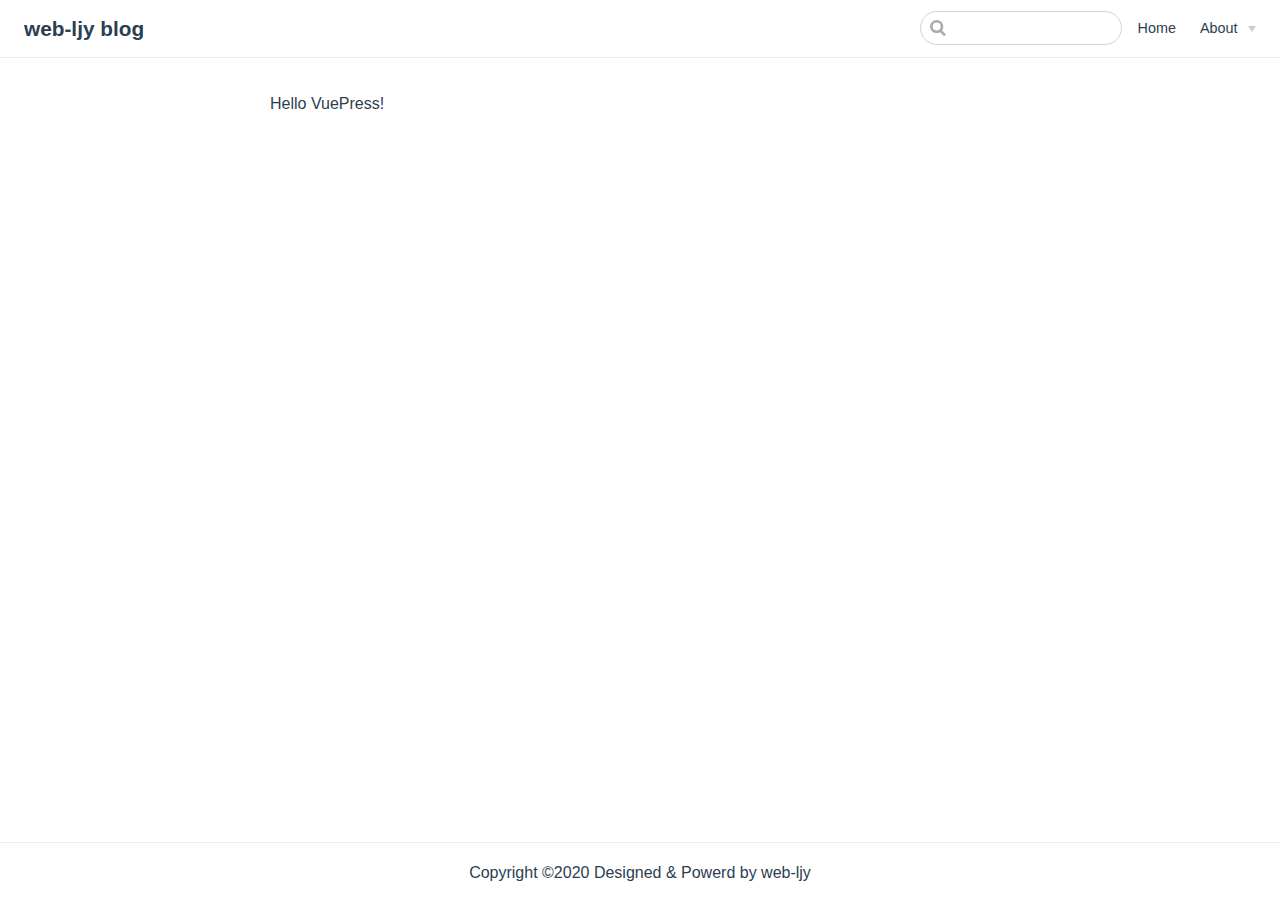
<file: index.html>
<!DOCTYPE html>
<html lang="en-US">
  <head>
    <meta charset="utf-8">
    <meta name="viewport" content="width=device-width,initial-scale=1">
    <title>web-ljy blog</title>
    <meta name="generator" content="VuePress 1.5.2">
    <link rel="icon" href="/images/logo.jpg">
    <meta name="description" content="个人博客">
    <link rel="preload" href="/assets/css/0.styles.8bd14b49.css" as="style"><link rel="preload" href="/assets/js/app.d3f8ee18.js" as="script"><link rel="preload" href="/assets/js/2.068d4ec0.js" as="script"><link rel="preload" href="/assets/js/6.e6a28e7c.js" as="script"><link rel="preload" href="/assets/js/3.ba9f57a5.js" as="script"><link rel="prefetch" href="/assets/js/10.44c229ab.js"><link rel="prefetch" href="/assets/js/11.3815af06.js"><link rel="prefetch" href="/assets/js/12.e73e7eb2.js"><link rel="prefetch" href="/assets/js/13.37e88ace.js"><link rel="prefetch" href="/assets/js/4.72f198c1.js"><link rel="prefetch" href="/assets/js/5.90d1d811.js"><link rel="prefetch" href="/assets/js/7.63dba850.js"><link rel="prefetch" href="/assets/js/8.dac05939.js"><link rel="prefetch" href="/assets/js/9.c3ac205e.js">
    <link rel="stylesheet" href="/assets/css/0.styles.8bd14b49.css">
  </head>
  <body>
    <div id="app" data-server-rendered="true"><div class="theme-container no-sidebar"><header class="navbar"><div class="sidebar-button"><svg xmlns="http://www.w3.org/2000/svg" aria-hidden="true" role="img" viewBox="0 0 448 512" class="icon"><path fill="currentColor" d="M436 124H12c-6.627 0-12-5.373-12-12V80c0-6.627 5.373-12 12-12h424c6.627 0 12 5.373 12 12v32c0 6.627-5.373 12-12 12zm0 160H12c-6.627 0-12-5.373-12-12v-32c0-6.627 5.373-12 12-12h424c6.627 0 12 5.373 12 12v32c0 6.627-5.373 12-12 12zm0 160H12c-6.627 0-12-5.373-12-12v-32c0-6.627 5.373-12 12-12h424c6.627 0 12 5.373 12 12v32c0 6.627-5.373 12-12 12z"></path></svg></div> <a href="/" aria-current="page" class="home-link router-link-exact-active router-link-active"><!----> <span class="site-name">web-ljy blog</span></a> <div class="links"><div class="search-box"><input aria-label="Search" autocomplete="off" spellcheck="false" value=""> <!----></div> <nav class="nav-links can-hide"><div class="nav-item"><a href="/guide/JavaScript/" class="nav-link">
  Home
</a></div><div class="nav-item"><div class="dropdown-wrapper"><button type="button" aria-label="About" class="dropdown-title"><span class="title">About</span> <span class="arrow right"></span></button> <ul class="nav-dropdown" style="display:none;"><li class="dropdown-item"><!----> <a href="/guide/VUE/postC-1/" class="nav-link">
  Chinese
</a></li><li class="dropdown-item"><!----> <a href="/guide/VUE/postC-2/" class="nav-link">
  Japanese
</a></li></ul></div></div> <!----></nav></div></header> <div class="sidebar-mask"></div> <aside class="sidebar"><nav class="nav-links"><div class="nav-item"><a href="/guide/JavaScript/" class="nav-link">
  Home
</a></div><div class="nav-item"><div class="dropdown-wrapper"><button type="button" aria-label="About" class="dropdown-title"><span class="title">About</span> <span class="arrow right"></span></button> <ul class="nav-dropdown" style="display:none;"><li class="dropdown-item"><!----> <a href="/guide/VUE/postC-1/" class="nav-link">
  Chinese
</a></li><li class="dropdown-item"><!----> <a href="/guide/VUE/postC-2/" class="nav-link">
  Japanese
</a></li></ul></div></div> <!----></nav>  <!----> </aside> <main class="page"> <div class="theme-default-content content__default"><p>Hello VuePress!</p> <div class="footer"><p>Copyright ©2020 Designed &amp; Powerd by web-ljy</p></div></div> <footer class="page-edit"><!----> <!----></footer> <!----> </main></div><div class="global-ui"><!----></div></div>
    <script src="/assets/js/app.d3f8ee18.js" defer></script><script src="/assets/js/2.068d4ec0.js" defer></script><script src="/assets/js/6.e6a28e7c.js" defer></script><script src="/assets/js/3.ba9f57a5.js" defer></script>
  </body>
</html>
</file>
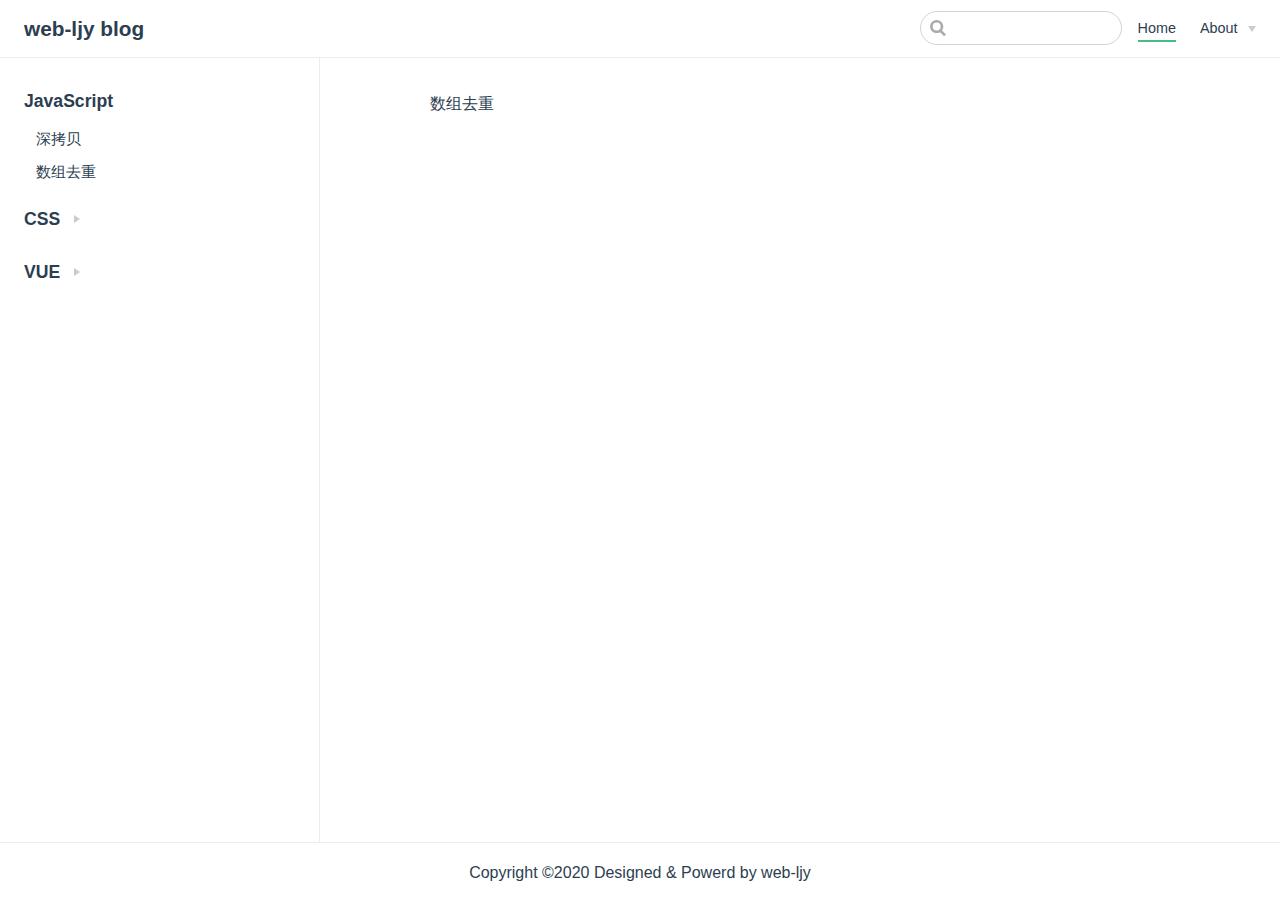
<file: guide/JavaScript/index.html>
<!DOCTYPE html>
<html lang="en-US">
  <head>
    <meta charset="utf-8">
    <meta name="viewport" content="width=device-width,initial-scale=1">
    <title>web-ljy blog</title>
    <meta name="generator" content="VuePress 1.5.2">
    <link rel="icon" href="/images/logo.jpg">
    <meta name="description" content="个人博客">
    <link rel="preload" href="/assets/css/0.styles.8bd14b49.css" as="style"><link rel="preload" href="/assets/js/app.d3f8ee18.js" as="script"><link rel="preload" href="/assets/js/2.068d4ec0.js" as="script"><link rel="preload" href="/assets/js/9.c3ac205e.js" as="script"><link rel="preload" href="/assets/js/3.ba9f57a5.js" as="script"><link rel="prefetch" href="/assets/js/10.44c229ab.js"><link rel="prefetch" href="/assets/js/11.3815af06.js"><link rel="prefetch" href="/assets/js/12.e73e7eb2.js"><link rel="prefetch" href="/assets/js/13.37e88ace.js"><link rel="prefetch" href="/assets/js/4.72f198c1.js"><link rel="prefetch" href="/assets/js/5.90d1d811.js"><link rel="prefetch" href="/assets/js/6.e6a28e7c.js"><link rel="prefetch" href="/assets/js/7.63dba850.js"><link rel="prefetch" href="/assets/js/8.dac05939.js">
    <link rel="stylesheet" href="/assets/css/0.styles.8bd14b49.css">
  </head>
  <body>
    <div id="app" data-server-rendered="true"><div class="theme-container"><header class="navbar"><div class="sidebar-button"><svg xmlns="http://www.w3.org/2000/svg" aria-hidden="true" role="img" viewBox="0 0 448 512" class="icon"><path fill="currentColor" d="M436 124H12c-6.627 0-12-5.373-12-12V80c0-6.627 5.373-12 12-12h424c6.627 0 12 5.373 12 12v32c0 6.627-5.373 12-12 12zm0 160H12c-6.627 0-12-5.373-12-12v-32c0-6.627 5.373-12 12-12h424c6.627 0 12 5.373 12 12v32c0 6.627-5.373 12-12 12zm0 160H12c-6.627 0-12-5.373-12-12v-32c0-6.627 5.373-12 12-12h424c6.627 0 12 5.373 12 12v32c0 6.627-5.373 12-12 12z"></path></svg></div> <a href="/" class="home-link router-link-active"><!----> <span class="site-name">web-ljy blog</span></a> <div class="links"><div class="search-box"><input aria-label="Search" autocomplete="off" spellcheck="false" value=""> <!----></div> <nav class="nav-links can-hide"><div class="nav-item"><a href="/guide/JavaScript/" aria-current="page" class="nav-link router-link-exact-active router-link-active">
  Home
</a></div><div class="nav-item"><div class="dropdown-wrapper"><button type="button" aria-label="About" class="dropdown-title"><span class="title">About</span> <span class="arrow right"></span></button> <ul class="nav-dropdown" style="display:none;"><li class="dropdown-item"><!----> <a href="/guide/VUE/postC-1/" class="nav-link">
  Chinese
</a></li><li class="dropdown-item"><!----> <a href="/guide/VUE/postC-2/" class="nav-link">
  Japanese
</a></li></ul></div></div> <!----></nav></div></header> <div class="sidebar-mask"></div> <aside class="sidebar"><nav class="nav-links"><div class="nav-item"><a href="/guide/JavaScript/" aria-current="page" class="nav-link router-link-exact-active router-link-active">
  Home
</a></div><div class="nav-item"><div class="dropdown-wrapper"><button type="button" aria-label="About" class="dropdown-title"><span class="title">About</span> <span class="arrow right"></span></button> <ul class="nav-dropdown" style="display:none;"><li class="dropdown-item"><!----> <a href="/guide/VUE/postC-1/" class="nav-link">
  Chinese
</a></li><li class="dropdown-item"><!----> <a href="/guide/VUE/postC-2/" class="nav-link">
  Japanese
</a></li></ul></div></div> <!----></nav>  <ul class="sidebar-links"><li><section class="sidebar-group depth-0"><p class="sidebar-heading open"><span>JavaScript</span> <!----></p> <ul class="sidebar-links sidebar-group-items"><li><a href="/guide/JavaScript/postA-1/" class="sidebar-link">深拷贝</a></li><li><a href="/guide/JavaScript/postA-2/" class="sidebar-link">数组去重</a></li></ul></section></li><li><section class="sidebar-group collapsable depth-0"><p class="sidebar-heading"><span>CSS</span> <span class="arrow right"></span></p> <!----></section></li><li><section class="sidebar-group collapsable depth-0"><p class="sidebar-heading"><span>VUE</span> <span class="arrow right"></span></p> <!----></section></li></ul> </aside> <main class="page"> <div class="theme-default-content content__default"><p>数组去重
<div class="footer"><p>Copyright ©2020 Designed &amp; Powerd by web-ljy</p></div></p></div> <footer class="page-edit"><!----> <!----></footer> <!----> </main></div><div class="global-ui"><!----></div></div>
    <script src="/assets/js/app.d3f8ee18.js" defer></script><script src="/assets/js/2.068d4ec0.js" defer></script><script src="/assets/js/9.c3ac205e.js" defer></script><script src="/assets/js/3.ba9f57a5.js" defer></script>
  </body>
</html>
</file>
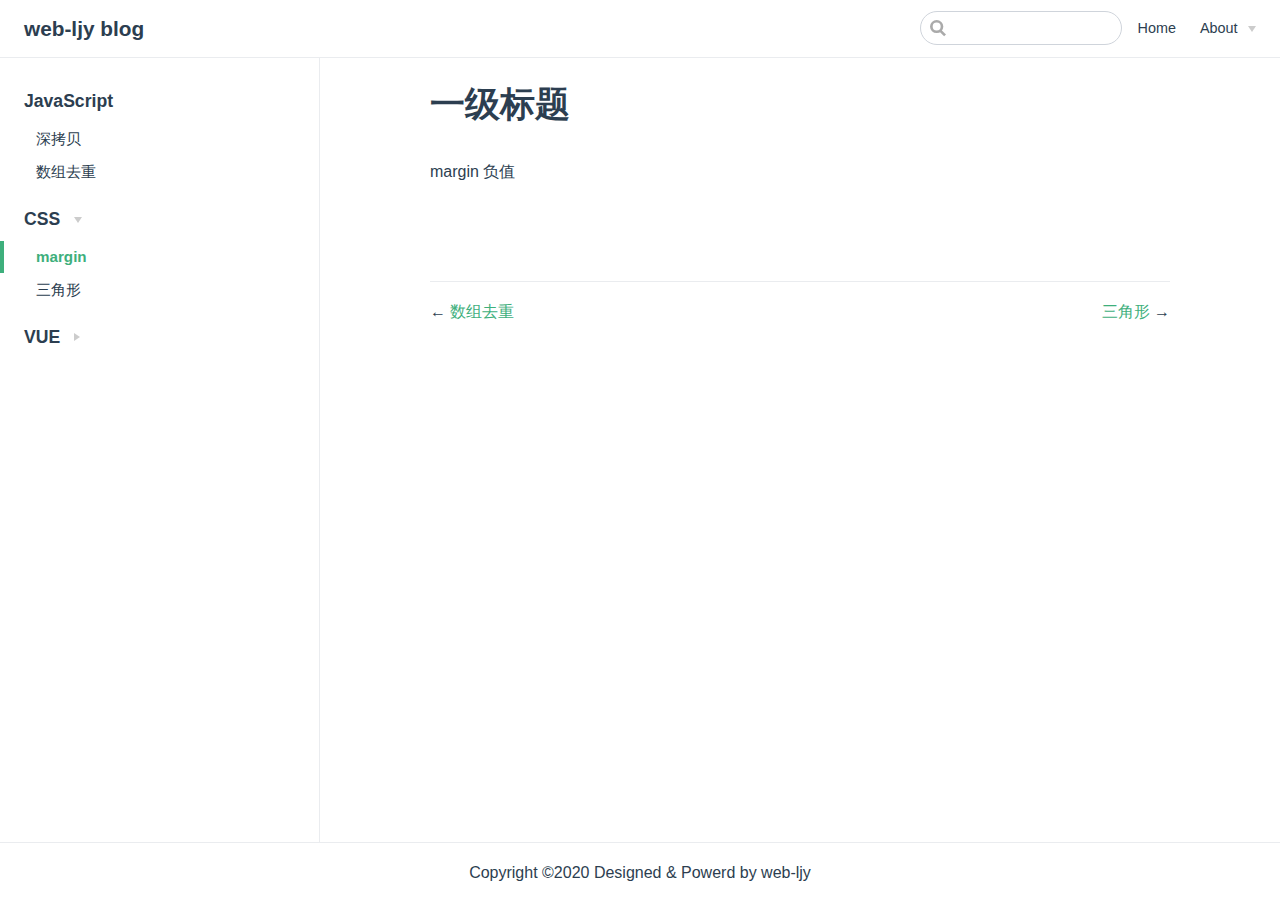
<file: guide/CSS/postB-1/index.html>
<!DOCTYPE html>
<html lang="en-US">
  <head>
    <meta charset="utf-8">
    <meta name="viewport" content="width=device-width,initial-scale=1">
    <title>一级标题 | web-ljy blog</title>
    <meta name="generator" content="VuePress 1.5.2">
    <link rel="icon" href="/images/logo.jpg">
    <meta name="description" content="个人博客">
    <link rel="preload" href="/assets/css/0.styles.8bd14b49.css" as="style"><link rel="preload" href="/assets/js/app.d3f8ee18.js" as="script"><link rel="preload" href="/assets/js/2.068d4ec0.js" as="script"><link rel="preload" href="/assets/js/7.63dba850.js" as="script"><link rel="preload" href="/assets/js/3.ba9f57a5.js" as="script"><link rel="prefetch" href="/assets/js/10.44c229ab.js"><link rel="prefetch" href="/assets/js/11.3815af06.js"><link rel="prefetch" href="/assets/js/12.e73e7eb2.js"><link rel="prefetch" href="/assets/js/13.37e88ace.js"><link rel="prefetch" href="/assets/js/4.72f198c1.js"><link rel="prefetch" href="/assets/js/5.90d1d811.js"><link rel="prefetch" href="/assets/js/6.e6a28e7c.js"><link rel="prefetch" href="/assets/js/8.dac05939.js"><link rel="prefetch" href="/assets/js/9.c3ac205e.js">
    <link rel="stylesheet" href="/assets/css/0.styles.8bd14b49.css">
  </head>
  <body>
    <div id="app" data-server-rendered="true"><div class="theme-container"><header class="navbar"><div class="sidebar-button"><svg xmlns="http://www.w3.org/2000/svg" aria-hidden="true" role="img" viewBox="0 0 448 512" class="icon"><path fill="currentColor" d="M436 124H12c-6.627 0-12-5.373-12-12V80c0-6.627 5.373-12 12-12h424c6.627 0 12 5.373 12 12v32c0 6.627-5.373 12-12 12zm0 160H12c-6.627 0-12-5.373-12-12v-32c0-6.627 5.373-12 12-12h424c6.627 0 12 5.373 12 12v32c0 6.627-5.373 12-12 12zm0 160H12c-6.627 0-12-5.373-12-12v-32c0-6.627 5.373-12 12-12h424c6.627 0 12 5.373 12 12v32c0 6.627-5.373 12-12 12z"></path></svg></div> <a href="/" class="home-link router-link-active"><!----> <span class="site-name">web-ljy blog</span></a> <div class="links"><div class="search-box"><input aria-label="Search" autocomplete="off" spellcheck="false" value=""> <!----></div> <nav class="nav-links can-hide"><div class="nav-item"><a href="/guide/JavaScript/" class="nav-link">
  Home
</a></div><div class="nav-item"><div class="dropdown-wrapper"><button type="button" aria-label="About" class="dropdown-title"><span class="title">About</span> <span class="arrow right"></span></button> <ul class="nav-dropdown" style="display:none;"><li class="dropdown-item"><!----> <a href="/guide/VUE/postC-1/" class="nav-link">
  Chinese
</a></li><li class="dropdown-item"><!----> <a href="/guide/VUE/postC-2/" class="nav-link">
  Japanese
</a></li></ul></div></div> <!----></nav></div></header> <div class="sidebar-mask"></div> <aside class="sidebar"><nav class="nav-links"><div class="nav-item"><a href="/guide/JavaScript/" class="nav-link">
  Home
</a></div><div class="nav-item"><div class="dropdown-wrapper"><button type="button" aria-label="About" class="dropdown-title"><span class="title">About</span> <span class="arrow right"></span></button> <ul class="nav-dropdown" style="display:none;"><li class="dropdown-item"><!----> <a href="/guide/VUE/postC-1/" class="nav-link">
  Chinese
</a></li><li class="dropdown-item"><!----> <a href="/guide/VUE/postC-2/" class="nav-link">
  Japanese
</a></li></ul></div></div> <!----></nav>  <ul class="sidebar-links"><li><section class="sidebar-group depth-0"><p class="sidebar-heading"><span>JavaScript</span> <!----></p> <ul class="sidebar-links sidebar-group-items"><li><a href="/guide/JavaScript/postA-1/" class="sidebar-link">深拷贝</a></li><li><a href="/guide/JavaScript/postA-2/" class="sidebar-link">数组去重</a></li></ul></section></li><li><section class="sidebar-group collapsable depth-0"><p class="sidebar-heading open"><span>CSS</span> <span class="arrow down"></span></p> <ul class="sidebar-links sidebar-group-items"><li><a href="/guide/CSS/postB-1/" aria-current="page" class="active sidebar-link">margin</a></li><li><a href="/guide/CSS/postB-2/" class="sidebar-link">三角形</a></li></ul></section></li><li><section class="sidebar-group collapsable depth-0"><p class="sidebar-heading"><span>VUE</span> <span class="arrow right"></span></p> <!----></section></li></ul> </aside> <main class="page"> <div class="theme-default-content content__default"><h1 id="一级标题"><a href="#一级标题" class="header-anchor">#</a> 一级标题</h1> <p>margin 负值
<div class="footer"><p>Copyright ©2020 Designed &amp; Powerd by web-ljy</p></div></p></div> <footer class="page-edit"><!----> <!----></footer> <div class="page-nav"><p class="inner"><span class="prev">
      ←
      <a href="/guide/JavaScript/postA-2/" class="prev">
        数组去重
      </a></span> <span class="next"><a href="/guide/CSS/postB-2/">
        三角形
      </a>
      →
    </span></p></div> </main></div><div class="global-ui"><!----></div></div>
    <script src="/assets/js/app.d3f8ee18.js" defer></script><script src="/assets/js/2.068d4ec0.js" defer></script><script src="/assets/js/7.63dba850.js" defer></script><script src="/assets/js/3.ba9f57a5.js" defer></script>
  </body>
</html>
</file>
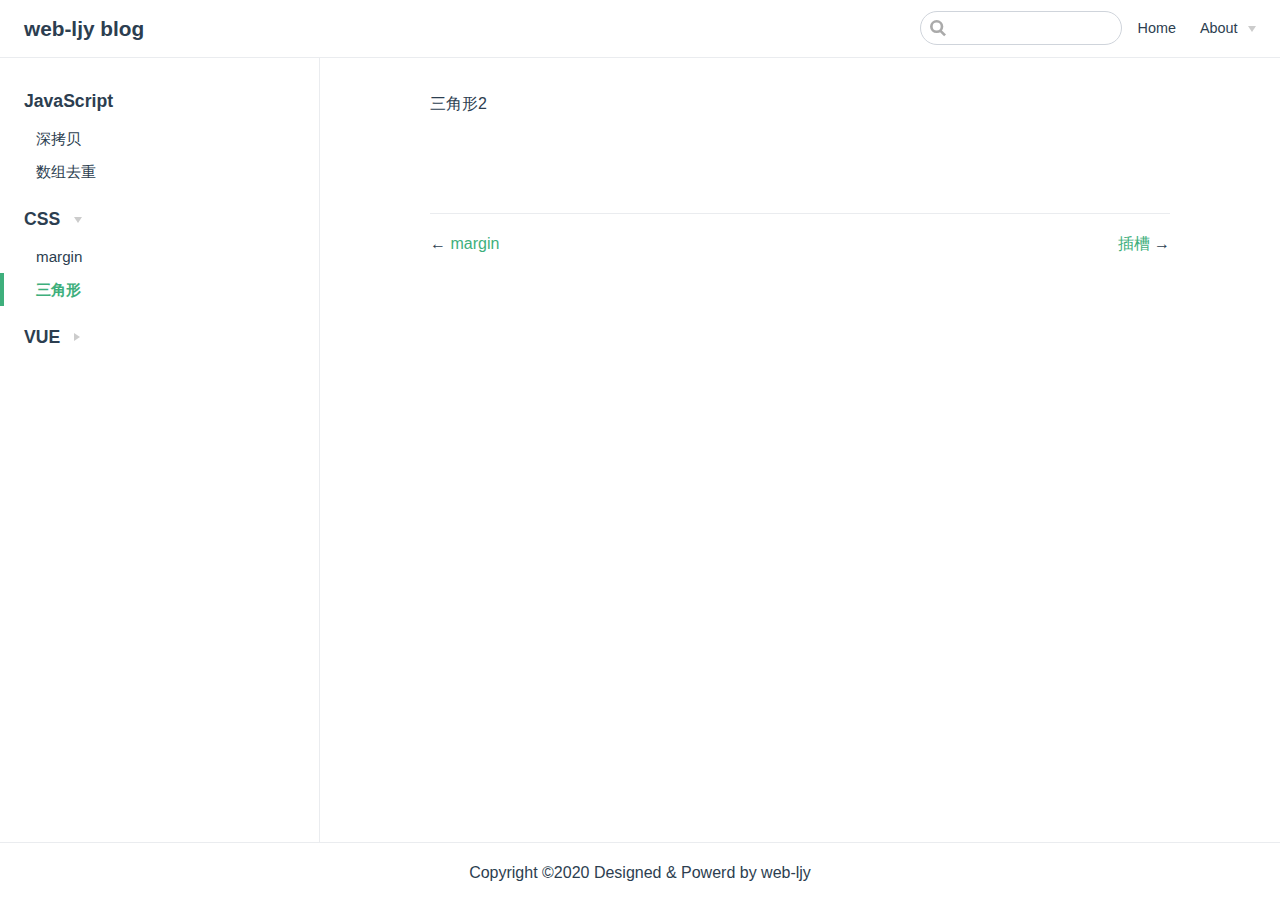
<file: guide/CSS/postB-2/index.html>
<!DOCTYPE html>
<html lang="en-US">
  <head>
    <meta charset="utf-8">
    <meta name="viewport" content="width=device-width,initial-scale=1">
    <title>web-ljy blog</title>
    <meta name="generator" content="VuePress 1.5.2">
    <link rel="icon" href="/images/logo.jpg">
    <meta name="description" content="个人博客">
    <link rel="preload" href="/assets/css/0.styles.8bd14b49.css" as="style"><link rel="preload" href="/assets/js/app.d3f8ee18.js" as="script"><link rel="preload" href="/assets/js/2.068d4ec0.js" as="script"><link rel="preload" href="/assets/js/8.dac05939.js" as="script"><link rel="preload" href="/assets/js/3.ba9f57a5.js" as="script"><link rel="prefetch" href="/assets/js/10.44c229ab.js"><link rel="prefetch" href="/assets/js/11.3815af06.js"><link rel="prefetch" href="/assets/js/12.e73e7eb2.js"><link rel="prefetch" href="/assets/js/13.37e88ace.js"><link rel="prefetch" href="/assets/js/4.72f198c1.js"><link rel="prefetch" href="/assets/js/5.90d1d811.js"><link rel="prefetch" href="/assets/js/6.e6a28e7c.js"><link rel="prefetch" href="/assets/js/7.63dba850.js"><link rel="prefetch" href="/assets/js/9.c3ac205e.js">
    <link rel="stylesheet" href="/assets/css/0.styles.8bd14b49.css">
  </head>
  <body>
    <div id="app" data-server-rendered="true"><div class="theme-container"><header class="navbar"><div class="sidebar-button"><svg xmlns="http://www.w3.org/2000/svg" aria-hidden="true" role="img" viewBox="0 0 448 512" class="icon"><path fill="currentColor" d="M436 124H12c-6.627 0-12-5.373-12-12V80c0-6.627 5.373-12 12-12h424c6.627 0 12 5.373 12 12v32c0 6.627-5.373 12-12 12zm0 160H12c-6.627 0-12-5.373-12-12v-32c0-6.627 5.373-12 12-12h424c6.627 0 12 5.373 12 12v32c0 6.627-5.373 12-12 12zm0 160H12c-6.627 0-12-5.373-12-12v-32c0-6.627 5.373-12 12-12h424c6.627 0 12 5.373 12 12v32c0 6.627-5.373 12-12 12z"></path></svg></div> <a href="/" class="home-link router-link-active"><!----> <span class="site-name">web-ljy blog</span></a> <div class="links"><div class="search-box"><input aria-label="Search" autocomplete="off" spellcheck="false" value=""> <!----></div> <nav class="nav-links can-hide"><div class="nav-item"><a href="/guide/JavaScript/" class="nav-link">
  Home
</a></div><div class="nav-item"><div class="dropdown-wrapper"><button type="button" aria-label="About" class="dropdown-title"><span class="title">About</span> <span class="arrow right"></span></button> <ul class="nav-dropdown" style="display:none;"><li class="dropdown-item"><!----> <a href="/guide/VUE/postC-1/" class="nav-link">
  Chinese
</a></li><li class="dropdown-item"><!----> <a href="/guide/VUE/postC-2/" class="nav-link">
  Japanese
</a></li></ul></div></div> <!----></nav></div></header> <div class="sidebar-mask"></div> <aside class="sidebar"><nav class="nav-links"><div class="nav-item"><a href="/guide/JavaScript/" class="nav-link">
  Home
</a></div><div class="nav-item"><div class="dropdown-wrapper"><button type="button" aria-label="About" class="dropdown-title"><span class="title">About</span> <span class="arrow right"></span></button> <ul class="nav-dropdown" style="display:none;"><li class="dropdown-item"><!----> <a href="/guide/VUE/postC-1/" class="nav-link">
  Chinese
</a></li><li class="dropdown-item"><!----> <a href="/guide/VUE/postC-2/" class="nav-link">
  Japanese
</a></li></ul></div></div> <!----></nav>  <ul class="sidebar-links"><li><section class="sidebar-group depth-0"><p class="sidebar-heading"><span>JavaScript</span> <!----></p> <ul class="sidebar-links sidebar-group-items"><li><a href="/guide/JavaScript/postA-1/" class="sidebar-link">深拷贝</a></li><li><a href="/guide/JavaScript/postA-2/" class="sidebar-link">数组去重</a></li></ul></section></li><li><section class="sidebar-group collapsable depth-0"><p class="sidebar-heading open"><span>CSS</span> <span class="arrow down"></span></p> <ul class="sidebar-links sidebar-group-items"><li><a href="/guide/CSS/postB-1/" class="sidebar-link">margin</a></li><li><a href="/guide/CSS/postB-2/" aria-current="page" class="active sidebar-link">三角形</a></li></ul></section></li><li><section class="sidebar-group collapsable depth-0"><p class="sidebar-heading"><span>VUE</span> <span class="arrow right"></span></p> <!----></section></li></ul> </aside> <main class="page"> <div class="theme-default-content content__default"><p>三角形2
<div class="footer"><p>Copyright ©2020 Designed &amp; Powerd by web-ljy</p></div></p></div> <footer class="page-edit"><!----> <!----></footer> <div class="page-nav"><p class="inner"><span class="prev">
      ←
      <a href="/guide/CSS/postB-1/" class="prev">
        margin
      </a></span> <span class="next"><a href="/guide/VUE/postC-1/">
        插槽
      </a>
      →
    </span></p></div> </main></div><div class="global-ui"><!----></div></div>
    <script src="/assets/js/app.d3f8ee18.js" defer></script><script src="/assets/js/2.068d4ec0.js" defer></script><script src="/assets/js/8.dac05939.js" defer></script><script src="/assets/js/3.ba9f57a5.js" defer></script>
  </body>
</html>
</file>
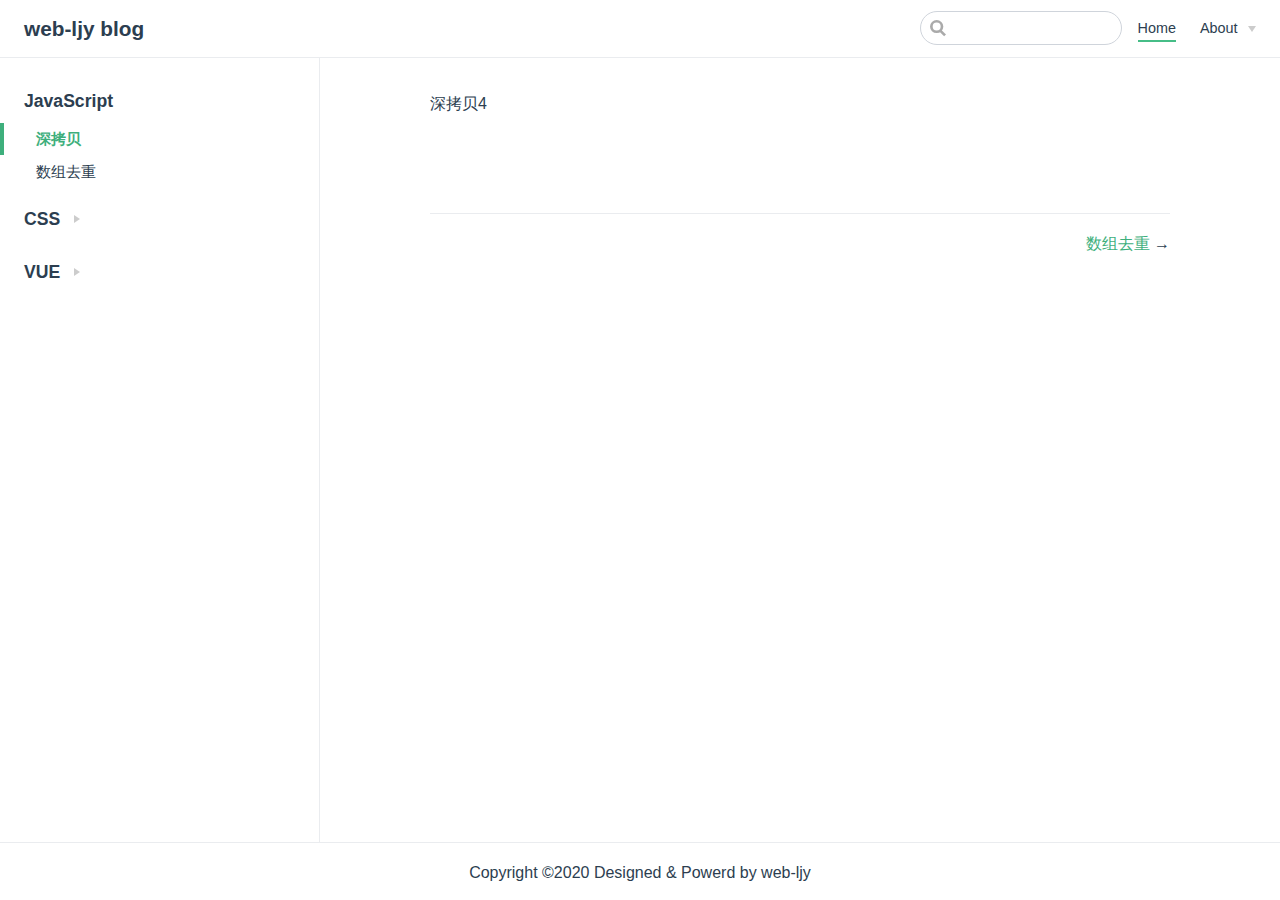
<file: guide/JavaScript/postA-1/index.html>
<!DOCTYPE html>
<html lang="en-US">
  <head>
    <meta charset="utf-8">
    <meta name="viewport" content="width=device-width,initial-scale=1">
    <title>web-ljy blog</title>
    <meta name="generator" content="VuePress 1.5.2">
    <link rel="icon" href="/images/logo.jpg">
    <meta name="description" content="个人博客">
    <link rel="preload" href="/assets/css/0.styles.8bd14b49.css" as="style"><link rel="preload" href="/assets/js/app.d3f8ee18.js" as="script"><link rel="preload" href="/assets/js/2.068d4ec0.js" as="script"><link rel="preload" href="/assets/js/10.44c229ab.js" as="script"><link rel="preload" href="/assets/js/3.ba9f57a5.js" as="script"><link rel="prefetch" href="/assets/js/11.3815af06.js"><link rel="prefetch" href="/assets/js/12.e73e7eb2.js"><link rel="prefetch" href="/assets/js/13.37e88ace.js"><link rel="prefetch" href="/assets/js/4.72f198c1.js"><link rel="prefetch" href="/assets/js/5.90d1d811.js"><link rel="prefetch" href="/assets/js/6.e6a28e7c.js"><link rel="prefetch" href="/assets/js/7.63dba850.js"><link rel="prefetch" href="/assets/js/8.dac05939.js"><link rel="prefetch" href="/assets/js/9.c3ac205e.js">
    <link rel="stylesheet" href="/assets/css/0.styles.8bd14b49.css">
  </head>
  <body>
    <div id="app" data-server-rendered="true"><div class="theme-container"><header class="navbar"><div class="sidebar-button"><svg xmlns="http://www.w3.org/2000/svg" aria-hidden="true" role="img" viewBox="0 0 448 512" class="icon"><path fill="currentColor" d="M436 124H12c-6.627 0-12-5.373-12-12V80c0-6.627 5.373-12 12-12h424c6.627 0 12 5.373 12 12v32c0 6.627-5.373 12-12 12zm0 160H12c-6.627 0-12-5.373-12-12v-32c0-6.627 5.373-12 12-12h424c6.627 0 12 5.373 12 12v32c0 6.627-5.373 12-12 12zm0 160H12c-6.627 0-12-5.373-12-12v-32c0-6.627 5.373-12 12-12h424c6.627 0 12 5.373 12 12v32c0 6.627-5.373 12-12 12z"></path></svg></div> <a href="/" class="home-link router-link-active"><!----> <span class="site-name">web-ljy blog</span></a> <div class="links"><div class="search-box"><input aria-label="Search" autocomplete="off" spellcheck="false" value=""> <!----></div> <nav class="nav-links can-hide"><div class="nav-item"><a href="/guide/JavaScript/" class="nav-link router-link-active">
  Home
</a></div><div class="nav-item"><div class="dropdown-wrapper"><button type="button" aria-label="About" class="dropdown-title"><span class="title">About</span> <span class="arrow right"></span></button> <ul class="nav-dropdown" style="display:none;"><li class="dropdown-item"><!----> <a href="/guide/VUE/postC-1/" class="nav-link">
  Chinese
</a></li><li class="dropdown-item"><!----> <a href="/guide/VUE/postC-2/" class="nav-link">
  Japanese
</a></li></ul></div></div> <!----></nav></div></header> <div class="sidebar-mask"></div> <aside class="sidebar"><nav class="nav-links"><div class="nav-item"><a href="/guide/JavaScript/" class="nav-link router-link-active">
  Home
</a></div><div class="nav-item"><div class="dropdown-wrapper"><button type="button" aria-label="About" class="dropdown-title"><span class="title">About</span> <span class="arrow right"></span></button> <ul class="nav-dropdown" style="display:none;"><li class="dropdown-item"><!----> <a href="/guide/VUE/postC-1/" class="nav-link">
  Chinese
</a></li><li class="dropdown-item"><!----> <a href="/guide/VUE/postC-2/" class="nav-link">
  Japanese
</a></li></ul></div></div> <!----></nav>  <ul class="sidebar-links"><li><section class="sidebar-group depth-0"><p class="sidebar-heading open"><span>JavaScript</span> <!----></p> <ul class="sidebar-links sidebar-group-items"><li><a href="/guide/JavaScript/postA-1/" aria-current="page" class="active sidebar-link">深拷贝</a></li><li><a href="/guide/JavaScript/postA-2/" class="sidebar-link">数组去重</a></li></ul></section></li><li><section class="sidebar-group collapsable depth-0"><p class="sidebar-heading"><span>CSS</span> <span class="arrow right"></span></p> <!----></section></li><li><section class="sidebar-group collapsable depth-0"><p class="sidebar-heading"><span>VUE</span> <span class="arrow right"></span></p> <!----></section></li></ul> </aside> <main class="page"> <div class="theme-default-content content__default"><p>深拷贝4
<div class="footer"><p>Copyright ©2020 Designed &amp; Powerd by web-ljy</p></div></p></div> <footer class="page-edit"><!----> <!----></footer> <div class="page-nav"><p class="inner"><!----> <span class="next"><a href="/guide/JavaScript/postA-2/">
        数组去重
      </a>
      →
    </span></p></div> </main></div><div class="global-ui"><!----></div></div>
    <script src="/assets/js/app.d3f8ee18.js" defer></script><script src="/assets/js/2.068d4ec0.js" defer></script><script src="/assets/js/10.44c229ab.js" defer></script><script src="/assets/js/3.ba9f57a5.js" defer></script>
  </body>
</html>
</file>
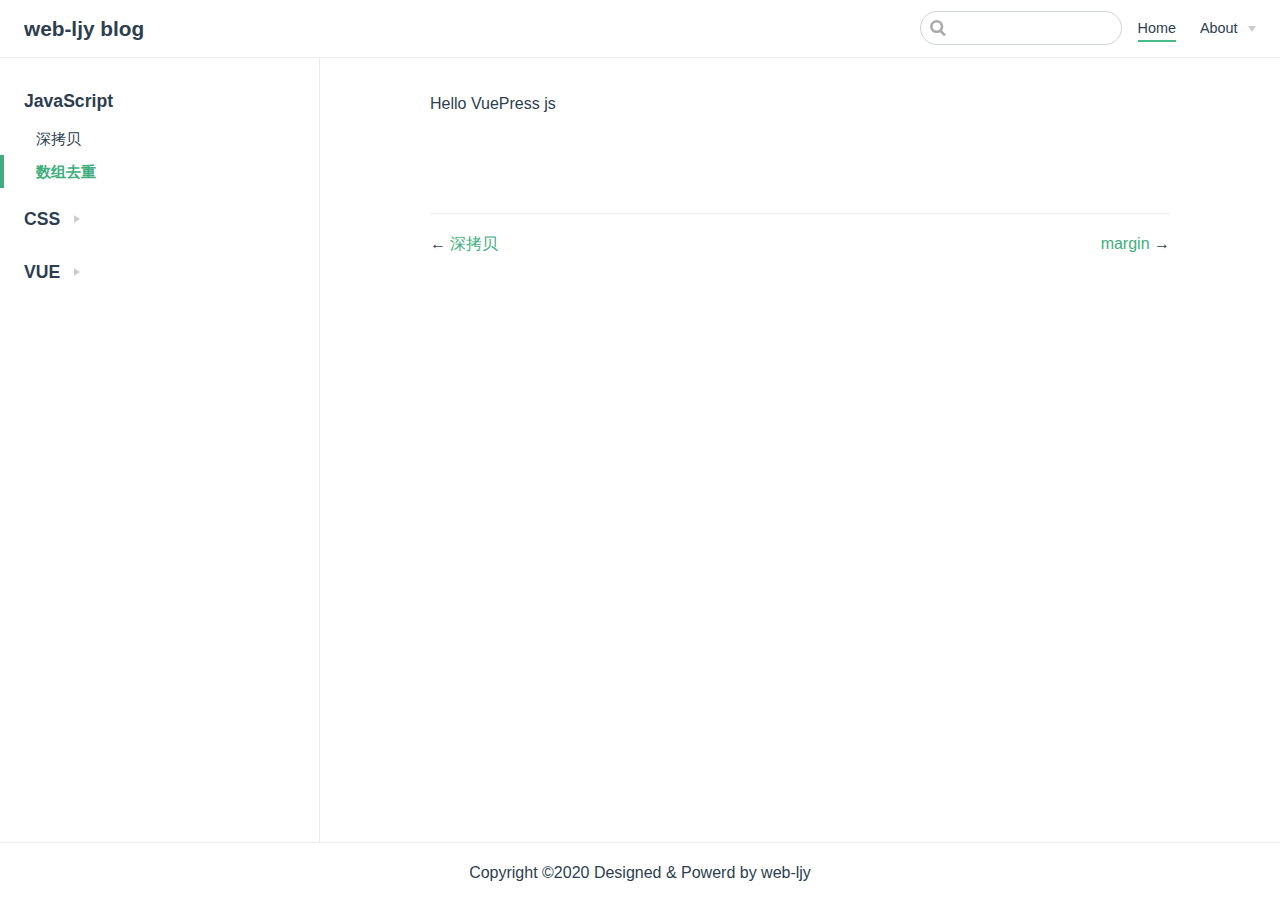
<file: guide/JavaScript/postA-2/index.html>
<!DOCTYPE html>
<html lang="en-US">
  <head>
    <meta charset="utf-8">
    <meta name="viewport" content="width=device-width,initial-scale=1">
    <title>web-ljy blog</title>
    <meta name="generator" content="VuePress 1.5.2">
    <link rel="icon" href="/images/logo.jpg">
    <meta name="description" content="个人博客">
    <link rel="preload" href="/assets/css/0.styles.8bd14b49.css" as="style"><link rel="preload" href="/assets/js/app.d3f8ee18.js" as="script"><link rel="preload" href="/assets/js/2.068d4ec0.js" as="script"><link rel="preload" href="/assets/js/11.3815af06.js" as="script"><link rel="preload" href="/assets/js/3.ba9f57a5.js" as="script"><link rel="prefetch" href="/assets/js/10.44c229ab.js"><link rel="prefetch" href="/assets/js/12.e73e7eb2.js"><link rel="prefetch" href="/assets/js/13.37e88ace.js"><link rel="prefetch" href="/assets/js/4.72f198c1.js"><link rel="prefetch" href="/assets/js/5.90d1d811.js"><link rel="prefetch" href="/assets/js/6.e6a28e7c.js"><link rel="prefetch" href="/assets/js/7.63dba850.js"><link rel="prefetch" href="/assets/js/8.dac05939.js"><link rel="prefetch" href="/assets/js/9.c3ac205e.js">
    <link rel="stylesheet" href="/assets/css/0.styles.8bd14b49.css">
  </head>
  <body>
    <div id="app" data-server-rendered="true"><div class="theme-container"><header class="navbar"><div class="sidebar-button"><svg xmlns="http://www.w3.org/2000/svg" aria-hidden="true" role="img" viewBox="0 0 448 512" class="icon"><path fill="currentColor" d="M436 124H12c-6.627 0-12-5.373-12-12V80c0-6.627 5.373-12 12-12h424c6.627 0 12 5.373 12 12v32c0 6.627-5.373 12-12 12zm0 160H12c-6.627 0-12-5.373-12-12v-32c0-6.627 5.373-12 12-12h424c6.627 0 12 5.373 12 12v32c0 6.627-5.373 12-12 12zm0 160H12c-6.627 0-12-5.373-12-12v-32c0-6.627 5.373-12 12-12h424c6.627 0 12 5.373 12 12v32c0 6.627-5.373 12-12 12z"></path></svg></div> <a href="/" class="home-link router-link-active"><!----> <span class="site-name">web-ljy blog</span></a> <div class="links"><div class="search-box"><input aria-label="Search" autocomplete="off" spellcheck="false" value=""> <!----></div> <nav class="nav-links can-hide"><div class="nav-item"><a href="/guide/JavaScript/" class="nav-link router-link-active">
  Home
</a></div><div class="nav-item"><div class="dropdown-wrapper"><button type="button" aria-label="About" class="dropdown-title"><span class="title">About</span> <span class="arrow right"></span></button> <ul class="nav-dropdown" style="display:none;"><li class="dropdown-item"><!----> <a href="/guide/VUE/postC-1/" class="nav-link">
  Chinese
</a></li><li class="dropdown-item"><!----> <a href="/guide/VUE/postC-2/" class="nav-link">
  Japanese
</a></li></ul></div></div> <!----></nav></div></header> <div class="sidebar-mask"></div> <aside class="sidebar"><nav class="nav-links"><div class="nav-item"><a href="/guide/JavaScript/" class="nav-link router-link-active">
  Home
</a></div><div class="nav-item"><div class="dropdown-wrapper"><button type="button" aria-label="About" class="dropdown-title"><span class="title">About</span> <span class="arrow right"></span></button> <ul class="nav-dropdown" style="display:none;"><li class="dropdown-item"><!----> <a href="/guide/VUE/postC-1/" class="nav-link">
  Chinese
</a></li><li class="dropdown-item"><!----> <a href="/guide/VUE/postC-2/" class="nav-link">
  Japanese
</a></li></ul></div></div> <!----></nav>  <ul class="sidebar-links"><li><section class="sidebar-group depth-0"><p class="sidebar-heading open"><span>JavaScript</span> <!----></p> <ul class="sidebar-links sidebar-group-items"><li><a href="/guide/JavaScript/postA-1/" class="sidebar-link">深拷贝</a></li><li><a href="/guide/JavaScript/postA-2/" aria-current="page" class="active sidebar-link">数组去重</a></li></ul></section></li><li><section class="sidebar-group collapsable depth-0"><p class="sidebar-heading"><span>CSS</span> <span class="arrow right"></span></p> <!----></section></li><li><section class="sidebar-group collapsable depth-0"><p class="sidebar-heading"><span>VUE</span> <span class="arrow right"></span></p> <!----></section></li></ul> </aside> <main class="page"> <div class="theme-default-content content__default"><p>Hello VuePress js
<div class="footer"><p>Copyright ©2020 Designed &amp; Powerd by web-ljy</p></div></p></div> <footer class="page-edit"><!----> <!----></footer> <div class="page-nav"><p class="inner"><span class="prev">
      ←
      <a href="/guide/JavaScript/postA-1/" class="prev">
        深拷贝
      </a></span> <span class="next"><a href="/guide/CSS/postB-1/">
        margin
      </a>
      →
    </span></p></div> </main></div><div class="global-ui"><!----></div></div>
    <script src="/assets/js/app.d3f8ee18.js" defer></script><script src="/assets/js/2.068d4ec0.js" defer></script><script src="/assets/js/11.3815af06.js" defer></script><script src="/assets/js/3.ba9f57a5.js" defer></script>
  </body>
</html>
</file>
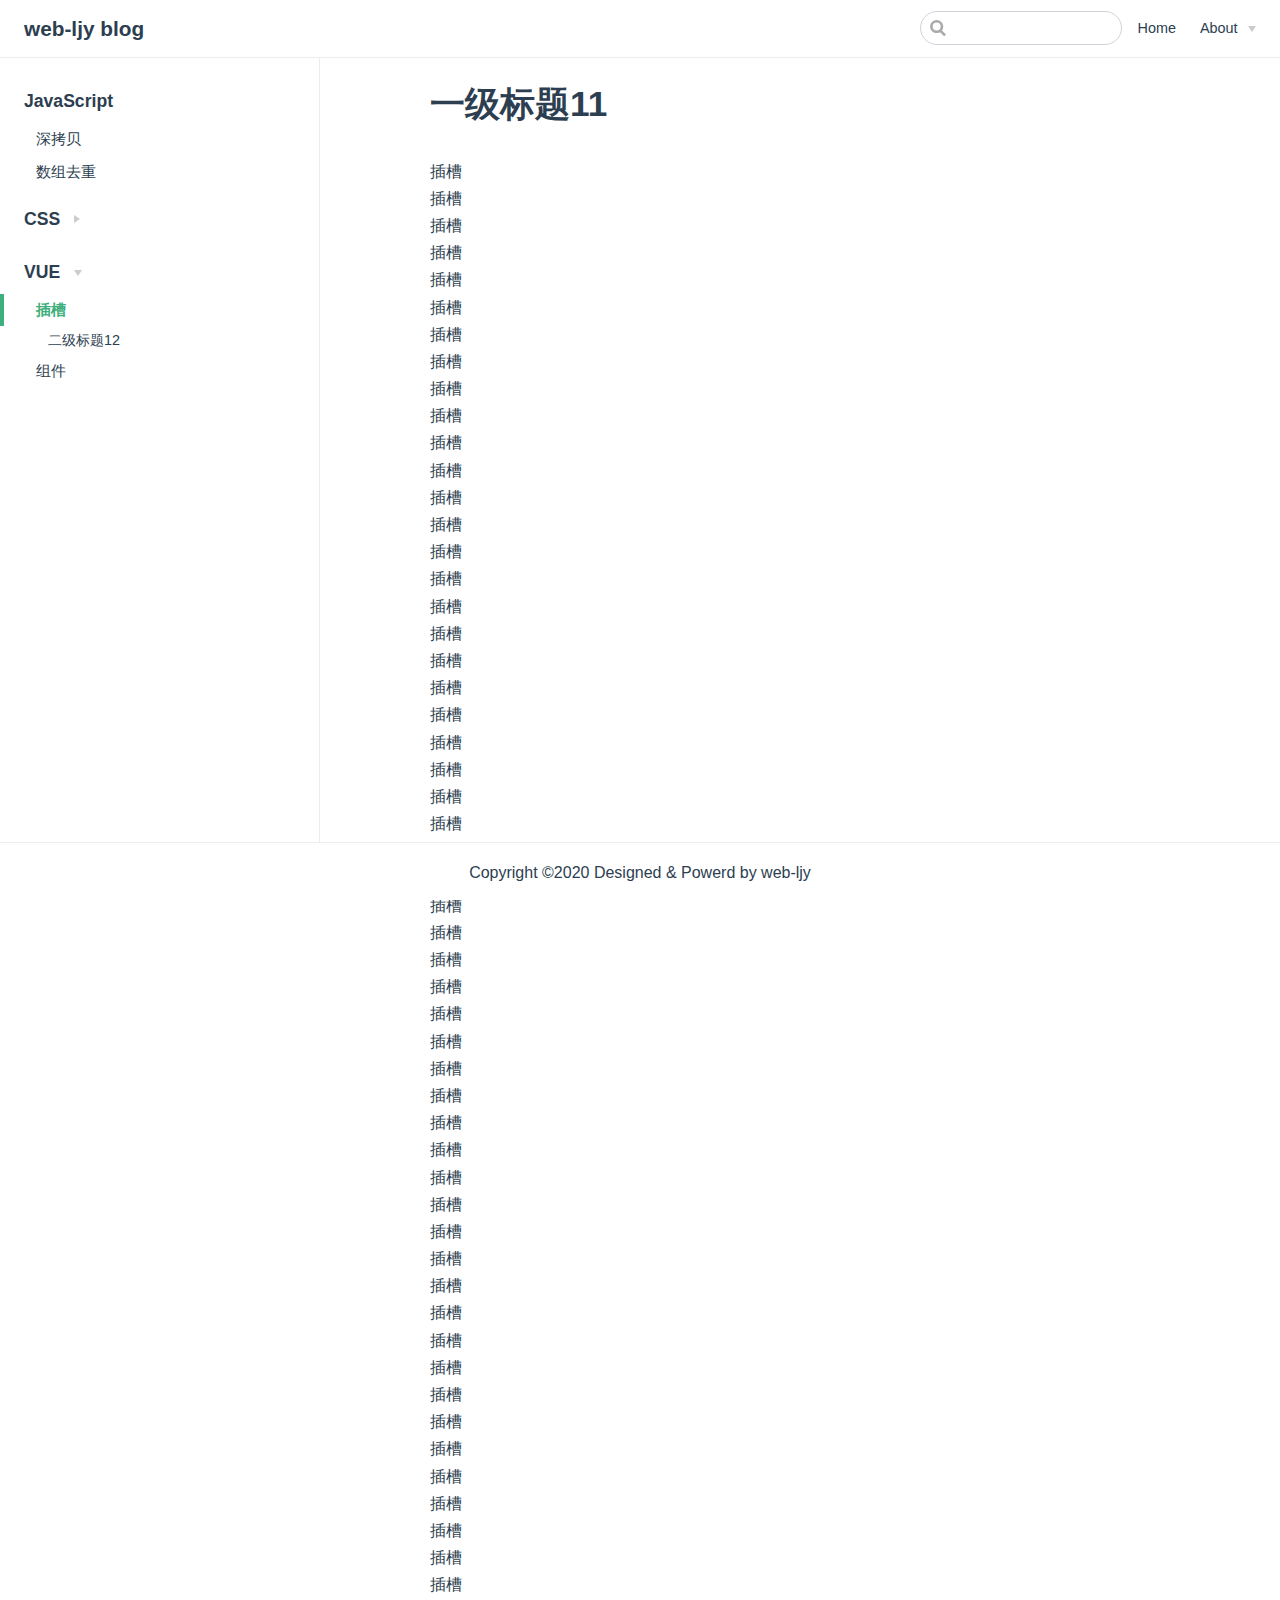
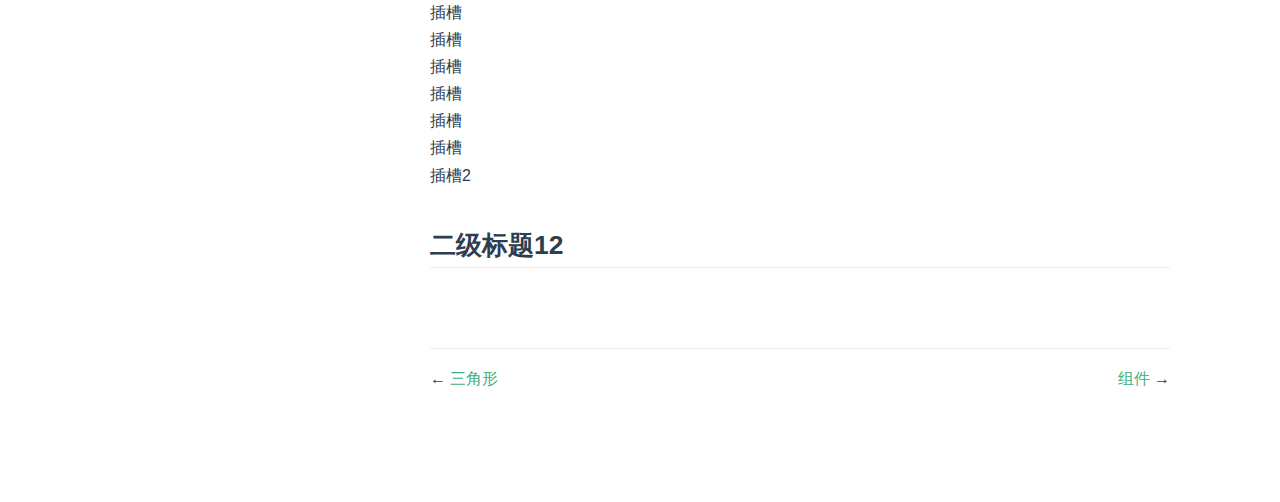
<file: guide/VUE/postC-1/index.html>
<!DOCTYPE html>
<html lang="en-US">
  <head>
    <meta charset="utf-8">
    <meta name="viewport" content="width=device-width,initial-scale=1">
    <title>一级标题11 | web-ljy blog</title>
    <meta name="generator" content="VuePress 1.5.2">
    <link rel="icon" href="/images/logo.jpg">
    <meta name="description" content="个人博客">
    <link rel="preload" href="/assets/css/0.styles.8bd14b49.css" as="style"><link rel="preload" href="/assets/js/app.d3f8ee18.js" as="script"><link rel="preload" href="/assets/js/2.068d4ec0.js" as="script"><link rel="preload" href="/assets/js/12.e73e7eb2.js" as="script"><link rel="preload" href="/assets/js/3.ba9f57a5.js" as="script"><link rel="prefetch" href="/assets/js/10.44c229ab.js"><link rel="prefetch" href="/assets/js/11.3815af06.js"><link rel="prefetch" href="/assets/js/13.37e88ace.js"><link rel="prefetch" href="/assets/js/4.72f198c1.js"><link rel="prefetch" href="/assets/js/5.90d1d811.js"><link rel="prefetch" href="/assets/js/6.e6a28e7c.js"><link rel="prefetch" href="/assets/js/7.63dba850.js"><link rel="prefetch" href="/assets/js/8.dac05939.js"><link rel="prefetch" href="/assets/js/9.c3ac205e.js">
    <link rel="stylesheet" href="/assets/css/0.styles.8bd14b49.css">
  </head>
  <body>
    <div id="app" data-server-rendered="true"><div class="theme-container"><header class="navbar"><div class="sidebar-button"><svg xmlns="http://www.w3.org/2000/svg" aria-hidden="true" role="img" viewBox="0 0 448 512" class="icon"><path fill="currentColor" d="M436 124H12c-6.627 0-12-5.373-12-12V80c0-6.627 5.373-12 12-12h424c6.627 0 12 5.373 12 12v32c0 6.627-5.373 12-12 12zm0 160H12c-6.627 0-12-5.373-12-12v-32c0-6.627 5.373-12 12-12h424c6.627 0 12 5.373 12 12v32c0 6.627-5.373 12-12 12zm0 160H12c-6.627 0-12-5.373-12-12v-32c0-6.627 5.373-12 12-12h424c6.627 0 12 5.373 12 12v32c0 6.627-5.373 12-12 12z"></path></svg></div> <a href="/" class="home-link router-link-active"><!----> <span class="site-name">web-ljy blog</span></a> <div class="links"><div class="search-box"><input aria-label="Search" autocomplete="off" spellcheck="false" value=""> <!----></div> <nav class="nav-links can-hide"><div class="nav-item"><a href="/guide/JavaScript/" class="nav-link">
  Home
</a></div><div class="nav-item"><div class="dropdown-wrapper"><button type="button" aria-label="About" class="dropdown-title"><span class="title">About</span> <span class="arrow right"></span></button> <ul class="nav-dropdown" style="display:none;"><li class="dropdown-item"><!----> <a href="/guide/VUE/postC-1/" aria-current="page" class="nav-link router-link-exact-active router-link-active">
  Chinese
</a></li><li class="dropdown-item"><!----> <a href="/guide/VUE/postC-2/" class="nav-link">
  Japanese
</a></li></ul></div></div> <!----></nav></div></header> <div class="sidebar-mask"></div> <aside class="sidebar"><nav class="nav-links"><div class="nav-item"><a href="/guide/JavaScript/" class="nav-link">
  Home
</a></div><div class="nav-item"><div class="dropdown-wrapper"><button type="button" aria-label="About" class="dropdown-title"><span class="title">About</span> <span class="arrow right"></span></button> <ul class="nav-dropdown" style="display:none;"><li class="dropdown-item"><!----> <a href="/guide/VUE/postC-1/" aria-current="page" class="nav-link router-link-exact-active router-link-active">
  Chinese
</a></li><li class="dropdown-item"><!----> <a href="/guide/VUE/postC-2/" class="nav-link">
  Japanese
</a></li></ul></div></div> <!----></nav>  <ul class="sidebar-links"><li><section class="sidebar-group depth-0"><p class="sidebar-heading"><span>JavaScript</span> <!----></p> <ul class="sidebar-links sidebar-group-items"><li><a href="/guide/JavaScript/postA-1/" class="sidebar-link">深拷贝</a></li><li><a href="/guide/JavaScript/postA-2/" class="sidebar-link">数组去重</a></li></ul></section></li><li><section class="sidebar-group collapsable depth-0"><p class="sidebar-heading"><span>CSS</span> <span class="arrow right"></span></p> <!----></section></li><li><section class="sidebar-group collapsable depth-0"><p class="sidebar-heading open"><span>VUE</span> <span class="arrow down"></span></p> <ul class="sidebar-links sidebar-group-items"><li><a href="/guide/VUE/postC-1/" aria-current="page" class="active sidebar-link">插槽</a><ul class="sidebar-sub-headers"><li class="sidebar-sub-header"><a href="/guide/VUE/postC-1/#二级标题12" class="sidebar-link">二级标题12</a></li></ul></li><li><a href="/guide/VUE/postC-2/" class="sidebar-link">组件</a></li></ul></section></li></ul> </aside> <main class="page"> <div class="theme-default-content content__default"><h1 id="一级标题11"><a href="#一级标题11" class="header-anchor">#</a> 一级标题11</h1> <p>插槽<br>插槽<br>插槽<br>插槽<br>插槽<br>插槽<br>
插槽<br>插槽<br>插槽<br>插槽<br>插槽<br>插槽<br>
插槽<br>插槽<br>插槽<br>插槽<br>插槽<br>插槽<br>
插槽<br>插槽<br>插槽<br>插槽<br>插槽<br>插槽<br>
插槽<br>插槽<br>插槽<br>插槽<br>插槽<br>插槽<br>
插槽<br>插槽<br>插槽<br>插槽<br>插槽<br>插槽<br>
插槽<br>插槽<br>插槽<br>插槽<br>插槽<br>插槽<br>
插槽<br>插槽<br>插槽<br>插槽<br>插槽<br>插槽<br>
插槽<br>插槽<br>插槽<br>插槽<br>插槽<br>插槽<br>
插槽<br>插槽<br>插槽<br>插槽<br>插槽<br>插槽2<br></p> <h2 id="二级标题12"><a href="#二级标题12" class="header-anchor">#</a> 二级标题12</h2> <div class="footer"><p>Copyright ©2020 Designed &amp; Powerd by web-ljy</p></div></div> <footer class="page-edit"><!----> <!----></footer> <div class="page-nav"><p class="inner"><span class="prev">
      ←
      <a href="/guide/CSS/postB-2/" class="prev">
        三角形
      </a></span> <span class="next"><a href="/guide/VUE/postC-2/">
        组件
      </a>
      →
    </span></p></div> </main></div><div class="global-ui"><!----></div></div>
    <script src="/assets/js/app.d3f8ee18.js" defer></script><script src="/assets/js/2.068d4ec0.js" defer></script><script src="/assets/js/12.e73e7eb2.js" defer></script><script src="/assets/js/3.ba9f57a5.js" defer></script>
  </body>
</html>
</file>
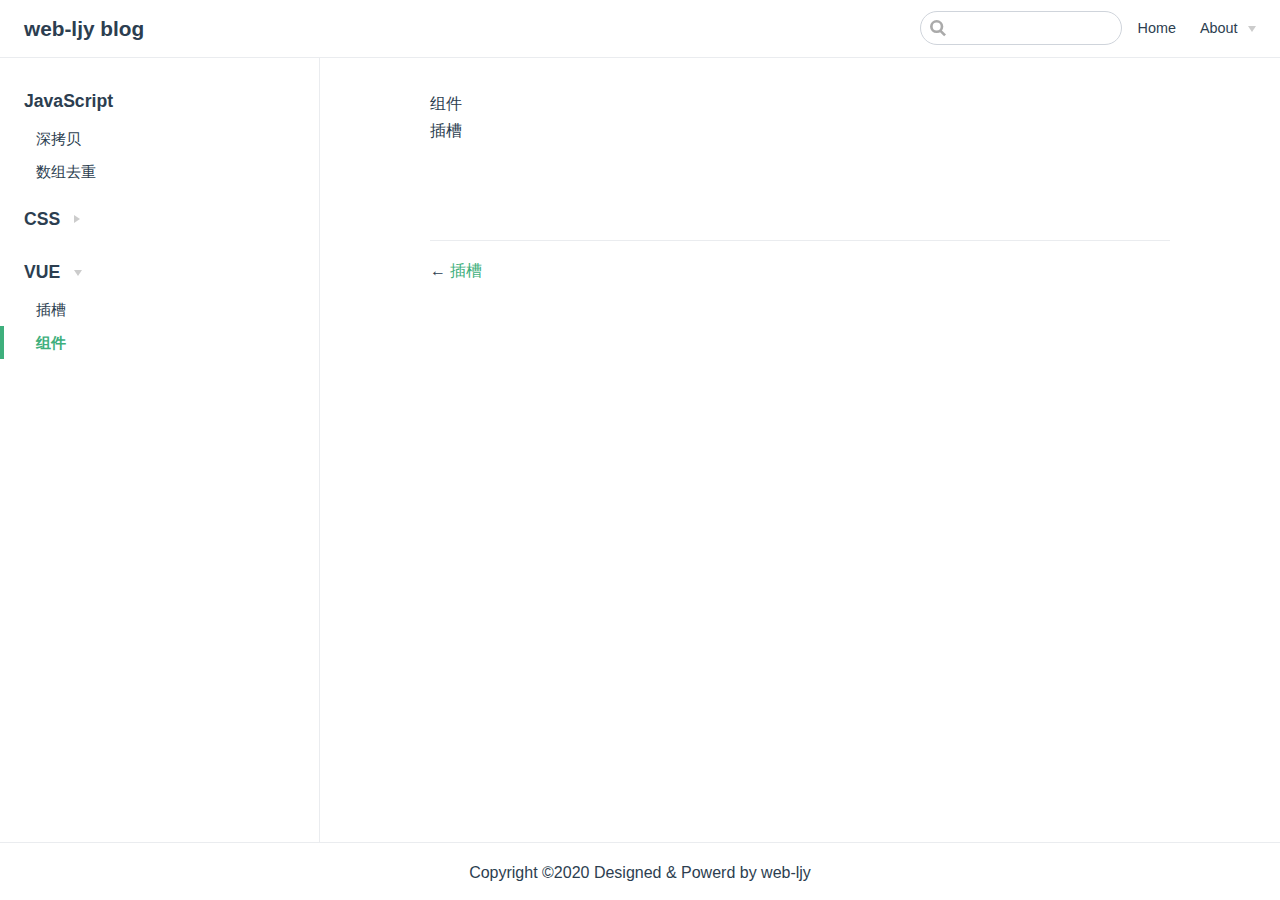
<file: guide/VUE/postC-2/index.html>
<!DOCTYPE html>
<html lang="en-US">
  <head>
    <meta charset="utf-8">
    <meta name="viewport" content="width=device-width,initial-scale=1">
    <title>web-ljy blog</title>
    <meta name="generator" content="VuePress 1.5.2">
    <link rel="icon" href="/images/logo.jpg">
    <meta name="description" content="个人博客">
    <link rel="preload" href="/assets/css/0.styles.8bd14b49.css" as="style"><link rel="preload" href="/assets/js/app.d3f8ee18.js" as="script"><link rel="preload" href="/assets/js/2.068d4ec0.js" as="script"><link rel="preload" href="/assets/js/13.37e88ace.js" as="script"><link rel="preload" href="/assets/js/3.ba9f57a5.js" as="script"><link rel="prefetch" href="/assets/js/10.44c229ab.js"><link rel="prefetch" href="/assets/js/11.3815af06.js"><link rel="prefetch" href="/assets/js/12.e73e7eb2.js"><link rel="prefetch" href="/assets/js/4.72f198c1.js"><link rel="prefetch" href="/assets/js/5.90d1d811.js"><link rel="prefetch" href="/assets/js/6.e6a28e7c.js"><link rel="prefetch" href="/assets/js/7.63dba850.js"><link rel="prefetch" href="/assets/js/8.dac05939.js"><link rel="prefetch" href="/assets/js/9.c3ac205e.js">
    <link rel="stylesheet" href="/assets/css/0.styles.8bd14b49.css">
  </head>
  <body>
    <div id="app" data-server-rendered="true"><div class="theme-container"><header class="navbar"><div class="sidebar-button"><svg xmlns="http://www.w3.org/2000/svg" aria-hidden="true" role="img" viewBox="0 0 448 512" class="icon"><path fill="currentColor" d="M436 124H12c-6.627 0-12-5.373-12-12V80c0-6.627 5.373-12 12-12h424c6.627 0 12 5.373 12 12v32c0 6.627-5.373 12-12 12zm0 160H12c-6.627 0-12-5.373-12-12v-32c0-6.627 5.373-12 12-12h424c6.627 0 12 5.373 12 12v32c0 6.627-5.373 12-12 12zm0 160H12c-6.627 0-12-5.373-12-12v-32c0-6.627 5.373-12 12-12h424c6.627 0 12 5.373 12 12v32c0 6.627-5.373 12-12 12z"></path></svg></div> <a href="/" class="home-link router-link-active"><!----> <span class="site-name">web-ljy blog</span></a> <div class="links"><div class="search-box"><input aria-label="Search" autocomplete="off" spellcheck="false" value=""> <!----></div> <nav class="nav-links can-hide"><div class="nav-item"><a href="/guide/JavaScript/" class="nav-link">
  Home
</a></div><div class="nav-item"><div class="dropdown-wrapper"><button type="button" aria-label="About" class="dropdown-title"><span class="title">About</span> <span class="arrow right"></span></button> <ul class="nav-dropdown" style="display:none;"><li class="dropdown-item"><!----> <a href="/guide/VUE/postC-1/" class="nav-link">
  Chinese
</a></li><li class="dropdown-item"><!----> <a href="/guide/VUE/postC-2/" aria-current="page" class="nav-link router-link-exact-active router-link-active">
  Japanese
</a></li></ul></div></div> <!----></nav></div></header> <div class="sidebar-mask"></div> <aside class="sidebar"><nav class="nav-links"><div class="nav-item"><a href="/guide/JavaScript/" class="nav-link">
  Home
</a></div><div class="nav-item"><div class="dropdown-wrapper"><button type="button" aria-label="About" class="dropdown-title"><span class="title">About</span> <span class="arrow right"></span></button> <ul class="nav-dropdown" style="display:none;"><li class="dropdown-item"><!----> <a href="/guide/VUE/postC-1/" class="nav-link">
  Chinese
</a></li><li class="dropdown-item"><!----> <a href="/guide/VUE/postC-2/" aria-current="page" class="nav-link router-link-exact-active router-link-active">
  Japanese
</a></li></ul></div></div> <!----></nav>  <ul class="sidebar-links"><li><section class="sidebar-group depth-0"><p class="sidebar-heading"><span>JavaScript</span> <!----></p> <ul class="sidebar-links sidebar-group-items"><li><a href="/guide/JavaScript/postA-1/" class="sidebar-link">深拷贝</a></li><li><a href="/guide/JavaScript/postA-2/" class="sidebar-link">数组去重</a></li></ul></section></li><li><section class="sidebar-group collapsable depth-0"><p class="sidebar-heading"><span>CSS</span> <span class="arrow right"></span></p> <!----></section></li><li><section class="sidebar-group collapsable depth-0"><p class="sidebar-heading open"><span>VUE</span> <span class="arrow down"></span></p> <ul class="sidebar-links sidebar-group-items"><li><a href="/guide/VUE/postC-1/" class="sidebar-link">插槽</a></li><li><a href="/guide/VUE/postC-2/" aria-current="page" class="active sidebar-link">组件</a></li></ul></section></li></ul> </aside> <main class="page"> <div class="theme-default-content content__default"><p>组件<br>插槽
<div class="footer"><p>Copyright ©2020 Designed &amp; Powerd by web-ljy</p></div></p></div> <footer class="page-edit"><!----> <!----></footer> <div class="page-nav"><p class="inner"><span class="prev">
      ←
      <a href="/guide/VUE/postC-1/" class="prev">
        插槽
      </a></span> <!----></p></div> </main></div><div class="global-ui"><!----></div></div>
    <script src="/assets/js/app.d3f8ee18.js" defer></script><script src="/assets/js/2.068d4ec0.js" defer></script><script src="/assets/js/13.37e88ace.js" defer></script><script src="/assets/js/3.ba9f57a5.js" defer></script>
  </body>
</html>
</file>
<file: assets/css/0.styles.8bd14b49.css>
code[class*=language-],pre[class*=language-]{color:#ccc;background:none;font-family:Consolas,Monaco,Andale Mono,Ubuntu Mono,monospace;font-size:1em;text-align:left;white-space:pre;word-spacing:normal;word-break:normal;word-wrap:normal;line-height:1.5;-moz-tab-size:4;-o-tab-size:4;tab-size:4;-webkit-hyphens:none;-ms-hyphens:none;hyphens:none}pre[class*=language-]{padding:1em;margin:.5em 0;overflow:auto}:not(pre)>code[class*=language-],pre[class*=language-]{background:#2d2d2d}:not(pre)>code[class*=language-]{padding:.1em;border-radius:.3em;white-space:normal}.token.block-comment,.token.cdata,.token.comment,.token.doctype,.token.prolog{color:#999}.token.punctuation{color:#ccc}.token.attr-name,.token.deleted,.token.namespace,.token.tag{color:#e2777a}.token.function-name{color:#6196cc}.token.boolean,.token.function,.token.number{color:#f08d49}.token.class-name,.token.constant,.token.property,.token.symbol{color:#f8c555}.token.atrule,.token.builtin,.token.important,.token.keyword,.token.selector{color:#cc99cd}.token.attr-value,.token.char,.token.regex,.token.string,.token.variable{color:#7ec699}.token.entity,.token.operator,.token.url{color:#67cdcc}.token.bold,.token.important{font-weight:700}.token.italic{font-style:italic}.token.entity{cursor:help}.token.inserted{color:green}.theme-default-content code{color:#476582;padding:.25rem .5rem;margin:0;font-size:.85em;background-color:rgba(27,31,35,.05);border-radius:3px}.theme-default-content code .token.deleted{color:#ec5975}.theme-default-content code .token.inserted{color:#3eaf7c}.theme-default-content pre,.theme-default-content pre[class*=language-]{line-height:1.4;padding:1.25rem 1.5rem;margin:.85rem 0;background-color:#282c34;border-radius:6px;overflow:auto}.theme-default-content pre[class*=language-] code,.theme-default-content pre code{color:#fff;padding:0;background-color:transparent;border-radius:0}div[class*=language-]{position:relative;background-color:#282c34;border-radius:6px}div[class*=language-] .highlight-lines{-webkit-user-select:none;-ms-user-select:none;user-select:none;padding-top:1.3rem;position:absolute;top:0;left:0;width:100%;line-height:1.4}div[class*=language-] .highlight-lines .highlighted{background-color:rgba(0,0,0,.66)}div[class*=language-] pre,div[class*=language-] pre[class*=language-]{background:transparent;position:relative;z-index:1}div[class*=language-]:before{position:absolute;z-index:3;top:.8em;right:1em;font-size:.75rem;color:hsla(0,0%,100%,.4)}div[class*=language-]:not(.line-numbers-mode) .line-numbers-wrapper{display:none}div[class*=language-].line-numbers-mode .highlight-lines .highlighted{position:relative}div[class*=language-].line-numbers-mode .highlight-lines .highlighted:before{content:" ";position:absolute;z-index:3;left:0;top:0;display:block;width:3.5rem;height:100%;background-color:rgba(0,0,0,.66)}div[class*=language-].line-numbers-mode pre{padding-left:4.5rem;vertical-align:middle}div[class*=language-].line-numbers-mode .line-numbers-wrapper{position:absolute;top:0;width:3.5rem;text-align:center;color:hsla(0,0%,100%,.3);padding:1.25rem 0;line-height:1.4}div[class*=language-].line-numbers-mode .line-numbers-wrapper br{-webkit-user-select:none;-ms-user-select:none;user-select:none}div[class*=language-].line-numbers-mode .line-numbers-wrapper .line-number{position:relative;z-index:4;-webkit-user-select:none;-ms-user-select:none;user-select:none;font-size:.85em}div[class*=language-].line-numbers-mode:after{content:"";position:absolute;z-index:2;top:0;left:0;width:3.5rem;height:100%;border-radius:6px 0 0 6px;border-right:1px solid rgba(0,0,0,.66);background-color:#282c34}div[class~=language-js]:before{content:"js"}div[class~=language-ts]:before{content:"ts"}div[class~=language-html]:before{content:"html"}div[class~=language-md]:before{content:"md"}div[class~=language-vue]:before{content:"vue"}div[class~=language-css]:before{content:"css"}div[class~=language-sass]:before{content:"sass"}div[class~=language-scss]:before{content:"scss"}div[class~=language-less]:before{content:"less"}div[class~=language-stylus]:before{content:"stylus"}div[class~=language-go]:before{content:"go"}div[class~=language-java]:before{content:"java"}div[class~=language-c]:before{content:"c"}div[class~=language-sh]:before{content:"sh"}div[class~=language-yaml]:before{content:"yaml"}div[class~=language-py]:before{content:"py"}div[class~=language-docker]:before{content:"docker"}div[class~=language-dockerfile]:before{content:"dockerfile"}div[class~=language-makefile]:before{content:"makefile"}div[class~=language-javascript]:before{content:"js"}div[class~=language-typescript]:before{content:"ts"}div[class~=language-markup]:before{content:"html"}div[class~=language-markdown]:before{content:"md"}div[class~=language-json]:before{content:"json"}div[class~=language-ruby]:before{content:"rb"}div[class~=language-python]:before{content:"py"}div[class~=language-bash]:before{content:"sh"}div[class~=language-php]:before{content:"php"}.custom-block .custom-block-title{font-weight:600;margin-bottom:-.4rem}.custom-block.danger,.custom-block.tip,.custom-block.warning{padding:.1rem 1.5rem;border-left-width:.5rem;border-left-style:solid;margin:1rem 0}.custom-block.tip{background-color:#f3f5f7;border-color:#42b983}.custom-block.warning{background-color:rgba(255,229,100,.3);border-color:#e7c000;color:#6b5900}.custom-block.warning .custom-block-title{color:#b29400}.custom-block.warning a{color:#2c3e50}.custom-block.danger{background-color:#ffe6e6;border-color:#c00;color:#4d0000}.custom-block.danger .custom-block-title{color:#900}.custom-block.danger a{color:#2c3e50}.custom-block.details{display:block;position:relative;border-radius:2px;margin:1.6em 0;padding:1.6em;background-color:#eee}.custom-block.details h4{margin-top:0}.custom-block.details figure:last-child,.custom-block.details p:last-child{margin-bottom:0;padding-bottom:0}.custom-block.details summary{outline:none;cursor:pointer}.arrow{display:inline-block;width:0;height:0}.arrow.up{border-bottom:6px solid #ccc}.arrow.down,.arrow.up{border-left:4px solid transparent;border-right:4px solid transparent}.arrow.down{border-top:6px solid #ccc}.arrow.right{border-left:6px solid #ccc}.arrow.left,.arrow.right{border-top:4px solid transparent;border-bottom:4px solid transparent}.arrow.left{border-right:6px solid #ccc}.theme-default-content:not(.custom){max-width:740px;margin:0 auto;padding:2rem 2.5rem}@media (max-width:959px){.theme-default-content:not(.custom){padding:2rem}}@media (max-width:419px){.theme-default-content:not(.custom){padding:1.5rem}}.table-of-contents .badge{vertical-align:middle}body,html{padding:0;margin:0;background-color:#fff}body{font-family:-apple-system,BlinkMacSystemFont,Segoe UI,Roboto,Oxygen,Ubuntu,Cantarell,Fira Sans,Droid Sans,Helvetica Neue,sans-serif;-webkit-font-smoothing:antialiased;-moz-osx-font-smoothing:grayscale;font-size:16px;color:#2c3e50}.page{padding-left:20rem}.navbar{z-index:20;right:0;height:3.6rem;background-color:#fff;box-sizing:border-box;border-bottom:1px solid #eaecef}.navbar,.sidebar-mask{position:fixed;top:0;left:0}.sidebar-mask{z-index:9;width:100vw;height:100vh;display:none}.sidebar{font-size:16px;background-color:#fff;width:20rem;position:fixed;z-index:10;margin:0;top:3.6rem;left:0;bottom:0;box-sizing:border-box;border-right:1px solid #eaecef;overflow-y:auto}.theme-default-content:not(.custom)>:first-child{margin-top:3.6rem}.theme-default-content:not(.custom) a:hover{text-decoration:underline}.theme-default-content:not(.custom) p.demo{padding:1rem 1.5rem;border:1px solid #ddd;border-radius:4px}.theme-default-content:not(.custom) img{max-width:100%}.theme-default-content.custom{padding:0;margin:0}.theme-default-content.custom img{max-width:100%}a{font-weight:500;text-decoration:none}a,p a code{color:#3eaf7c}p a code{font-weight:400}kbd{background:#eee;border:.15rem solid #ddd;border-bottom:.25rem solid #ddd;border-radius:.15rem;padding:0 .15em}blockquote{font-size:1rem;color:#999;border-left:.2rem solid #dfe2e5;margin:1rem 0;padding:.25rem 0 .25rem 1rem}blockquote>p{margin:0}ol,ul{padding-left:1.2em}strong{font-weight:600}h1,h2,h3,h4,h5,h6{font-weight:600;line-height:1.25}.theme-default-content:not(.custom)>h1,.theme-default-content:not(.custom)>h2,.theme-default-content:not(.custom)>h3,.theme-default-content:not(.custom)>h4,.theme-default-content:not(.custom)>h5,.theme-default-content:not(.custom)>h6{margin-top:-3.1rem;padding-top:4.6rem;margin-bottom:0}.theme-default-content:not(.custom)>h1:first-child,.theme-default-content:not(.custom)>h2:first-child,.theme-default-content:not(.custom)>h3:first-child,.theme-default-content:not(.custom)>h4:first-child,.theme-default-content:not(.custom)>h5:first-child,.theme-default-content:not(.custom)>h6:first-child{margin-top:-1.5rem;margin-bottom:1rem}.theme-default-content:not(.custom)>h1:first-child+.custom-block,.theme-default-content:not(.custom)>h1:first-child+p,.theme-default-content:not(.custom)>h1:first-child+pre,.theme-default-content:not(.custom)>h2:first-child+.custom-block,.theme-default-content:not(.custom)>h2:first-child+p,.theme-default-content:not(.custom)>h2:first-child+pre,.theme-default-content:not(.custom)>h3:first-child+.custom-block,.theme-default-content:not(.custom)>h3:first-child+p,.theme-default-content:not(.custom)>h3:first-child+pre,.theme-default-content:not(.custom)>h4:first-child+.custom-block,.theme-default-content:not(.custom)>h4:first-child+p,.theme-default-content:not(.custom)>h4:first-child+pre,.theme-default-content:not(.custom)>h5:first-child+.custom-block,.theme-default-content:not(.custom)>h5:first-child+p,.theme-default-content:not(.custom)>h5:first-child+pre,.theme-default-content:not(.custom)>h6:first-child+.custom-block,.theme-default-content:not(.custom)>h6:first-child+p,.theme-default-content:not(.custom)>h6:first-child+pre{margin-top:2rem}h1:hover .header-anchor,h2:hover .header-anchor,h3:hover .header-anchor,h4:hover .header-anchor,h5:hover .header-anchor,h6:hover .header-anchor{opacity:1}h1{font-size:2.2rem}h2{font-size:1.65rem;padding-bottom:.3rem;border-bottom:1px solid #eaecef}h3{font-size:1.35rem}a.header-anchor{font-size:.85em;float:left;margin-left:-.87em;padding-right:.23em;margin-top:.125em;opacity:0}a.header-anchor:hover{text-decoration:none}.line-number,code,kbd{font-family:source-code-pro,Menlo,Monaco,Consolas,Courier New,monospace}ol,p,ul{line-height:1.7}hr{border:0;border-top:1px solid #eaecef}table{border-collapse:collapse;margin:1rem 0;display:block;overflow-x:auto}tr{border-top:1px solid #dfe2e5}tr:nth-child(2n){background-color:#f6f8fa}td,th{border:1px solid #dfe2e5;padding:.6em 1em}.theme-container.sidebar-open .sidebar-mask{display:block}.theme-container.no-navbar .theme-default-content:not(.custom)>h1,.theme-container.no-navbar h2,.theme-container.no-navbar h3,.theme-container.no-navbar h4,.theme-container.no-navbar h5,.theme-container.no-navbar h6{margin-top:1.5rem;padding-top:0}.theme-container.no-navbar .sidebar{top:0}@media (min-width:720px){.theme-container.no-sidebar .sidebar{display:none}.theme-container.no-sidebar .page{padding-left:0}}@media (max-width:959px){.sidebar{font-size:15px;width:16.4rem}.page{padding-left:16.4rem}}@media (max-width:719px){.sidebar{top:0;padding-top:3.6rem;transform:translateX(-100%);transition:transform .2s ease}.page{padding-left:0}.theme-container.sidebar-open .sidebar{transform:translateX(0)}.theme-container.no-navbar .sidebar{padding-top:0}}@media (max-width:419px){h1{font-size:1.9rem}.theme-default-content div[class*=language-]{margin:.85rem -1.5rem;border-radius:0}}#nprogress{pointer-events:none}#nprogress .bar{background:#3eaf7c;position:fixed;z-index:1031;top:0;left:0;width:100%;height:2px}#nprogress .peg{display:block;position:absolute;right:0;width:100px;height:100%;box-shadow:0 0 10px #3eaf7c,0 0 5px #3eaf7c;opacity:1;transform:rotate(3deg) translateY(-4px)}#nprogress .spinner{display:block;position:fixed;z-index:1031;top:15px;right:15px}#nprogress .spinner-icon{width:18px;height:18px;box-sizing:border-box;border-color:#3eaf7c transparent transparent #3eaf7c;border-style:solid;border-width:2px;border-radius:50%;-webkit-animation:nprogress-spinner .4s linear infinite;animation:nprogress-spinner .4s linear infinite}.nprogress-custom-parent{overflow:hidden;position:relative}.nprogress-custom-parent #nprogress .bar,.nprogress-custom-parent #nprogress .spinner{position:absolute}@-webkit-keyframes nprogress-spinner{0%{transform:rotate(0deg)}to{transform:rotate(1turn)}}@keyframes nprogress-spinner{0%{transform:rotate(0deg)}to{transform:rotate(1turn)}}.go-to-top[data-v-5fd4ef0c]{cursor:pointer;position:fixed;bottom:2rem;right:2.5rem;width:2rem;color:#3eaf7c;z-index:1}.go-to-top[data-v-5fd4ef0c]:hover{color:#72cda4}@media (max-width:959px){.go-to-top[data-v-5fd4ef0c]{display:none}}.fade-enter-active[data-v-5fd4ef0c],.fade-leave-active[data-v-5fd4ef0c]{transition:opacity .3s}.fade-enter[data-v-5fd4ef0c],.fade-leave-to[data-v-5fd4ef0c]{opacity:0}.icon.outbound{color:#aaa;display:inline-block;vertical-align:middle;position:relative;top:-1px}.home{padding:3.6rem 2rem 0;max-width:960px;margin:0 auto;display:block}.home .hero{text-align:center}.home .hero img{max-width:100%;max-height:280px;display:block;margin:3rem auto 1.5rem}.home .hero h1{font-size:3rem}.home .hero .action,.home .hero .description,.home .hero h1{margin:1.8rem auto}.home .hero .description{max-width:35rem;font-size:1.6rem;line-height:1.3;color:#6a8bad}.home .hero .action-button{display:inline-block;font-size:1.2rem;color:#fff;background-color:#3eaf7c;padding:.8rem 1.6rem;border-radius:4px;transition:background-color .1s ease;box-sizing:border-box;border-bottom:1px solid #389d70}.home .hero .action-button:hover{background-color:#4abf8a}.home .features{border-top:1px solid #eaecef;padding:1.2rem 0;margin-top:2.5rem;display:flex;flex-wrap:wrap;align-items:flex-start;align-content:stretch;justify-content:space-between}.home .feature{flex-grow:1;flex-basis:30%;max-width:30%}.home .feature h2{font-size:1.4rem;font-weight:500;border-bottom:none;padding-bottom:0;color:#3a5169}.home .feature p{color:#4e6e8e}.home .footer{padding:2.5rem;border-top:1px solid #eaecef;text-align:center;color:#4e6e8e}@media (max-width:719px){.home .features{flex-direction:column}.home .feature{max-width:100%;padding:0 2.5rem}}@media (max-width:419px){.home{padding-left:1.5rem;padding-right:1.5rem}.home .hero img{max-height:210px;margin:2rem auto 1.2rem}.home .hero h1{font-size:2rem}.home .hero .action,.home .hero .description,.home .hero h1{margin:1.2rem auto}.home .hero .description{font-size:1.2rem}.home .hero .action-button{font-size:1rem;padding:.6rem 1.2rem}.home .feature h2{font-size:1.25rem}}.search-box{display:inline-block;position:relative;margin-right:1rem}.search-box input{cursor:text;width:10rem;height:2rem;color:#4e6e8e;display:inline-block;border:1px solid #cfd4db;border-radius:2rem;font-size:.9rem;line-height:2rem;padding:0 .5rem 0 2rem;outline:none;transition:all .2s ease;background:#fff url(/assets/img/search.83621669.svg) .6rem .5rem no-repeat;background-size:1rem}.search-box input:focus{cursor:auto;border-color:#3eaf7c}.search-box .suggestions{background:#fff;width:20rem;position:absolute;top:2rem;border:1px solid #cfd4db;border-radius:6px;padding:.4rem;list-style-type:none}.search-box .suggestions.align-right{right:0}.search-box .suggestion{line-height:1.4;padding:.4rem .6rem;border-radius:4px;cursor:pointer}.search-box .suggestion a{white-space:normal;color:#5d82a6}.search-box .suggestion a .page-title{font-weight:600}.search-box .suggestion a .header{font-size:.9em;margin-left:.25em}.search-box .suggestion.focused{background-color:#f3f4f5}.search-box .suggestion.focused a{color:#3eaf7c}@media (max-width:959px){.search-box input{cursor:pointer;width:0;border-color:transparent;position:relative}.search-box input:focus{cursor:text;left:0;width:10rem}}@media (-ms-high-contrast:none){.search-box input{height:2rem}}@media (max-width:959px) and (min-width:719px){.search-box .suggestions{left:0}}@media (max-width:719px){.search-box{margin-right:0}.search-box input{left:1rem}.search-box .suggestions{right:0}}@media (max-width:419px){.search-box .suggestions{width:calc(100vw - 4rem)}.search-box input:focus{width:8rem}}.sidebar-button{cursor:pointer;display:none;width:1.25rem;height:1.25rem;position:absolute;padding:.6rem;top:.6rem;left:1rem}.sidebar-button .icon{display:block;width:1.25rem;height:1.25rem}@media (max-width:719px){.sidebar-button{display:block}}.dropdown-enter,.dropdown-leave-to{height:0!important}.dropdown-wrapper{cursor:pointer}.dropdown-wrapper .dropdown-title{display:block;font-size:.9rem;font-family:inherit;cursor:inherit;padding:inherit;line-height:1.4rem;background:transparent;border:none;font-weight:500;color:#2c3e50}.dropdown-wrapper .dropdown-title:hover{border-color:transparent}.dropdown-wrapper .dropdown-title .arrow{vertical-align:middle;margin-top:-1px;margin-left:.4rem}.dropdown-wrapper .nav-dropdown .dropdown-item{color:inherit;line-height:1.7rem}.dropdown-wrapper .nav-dropdown .dropdown-item h4{margin:.45rem 0 0;border-top:1px solid #eee;padding:.45rem 1.5rem 0 1.25rem}.dropdown-wrapper .nav-dropdown .dropdown-item .dropdown-subitem-wrapper{padding:0;list-style:none}.dropdown-wrapper .nav-dropdown .dropdown-item .dropdown-subitem-wrapper .dropdown-subitem{font-size:.9em}.dropdown-wrapper .nav-dropdown .dropdown-item a{display:block;line-height:1.7rem;position:relative;border-bottom:none;font-weight:400;margin-bottom:0;padding:0 1.5rem 0 1.25rem}.dropdown-wrapper .nav-dropdown .dropdown-item a.router-link-active,.dropdown-wrapper .nav-dropdown .dropdown-item a:hover{color:#3eaf7c}.dropdown-wrapper .nav-dropdown .dropdown-item a.router-link-active:after{content:"";width:0;height:0;border-left:5px solid #3eaf7c;border-top:3px solid transparent;border-bottom:3px solid transparent;position:absolute;top:calc(50% - 2px);left:9px}.dropdown-wrapper .nav-dropdown .dropdown-item:first-child h4{margin-top:0;padding-top:0;border-top:0}@media (max-width:719px){.dropdown-wrapper.open .dropdown-title{margin-bottom:.5rem}.dropdown-wrapper .dropdown-title{font-weight:600;font-size:inherit}.dropdown-wrapper .dropdown-title:hover{color:#3eaf7c}.dropdown-wrapper .nav-dropdown{transition:height .1s ease-out;overflow:hidden}.dropdown-wrapper .nav-dropdown .dropdown-item h4{border-top:0;margin-top:0;padding-top:0}.dropdown-wrapper .nav-dropdown .dropdown-item>a,.dropdown-wrapper .nav-dropdown .dropdown-item h4{font-size:15px;line-height:2rem}.dropdown-wrapper .nav-dropdown .dropdown-item .dropdown-subitem{font-size:14px;padding-left:1rem}}@media (min-width:719px){.dropdown-wrapper{height:1.8rem}.dropdown-wrapper.open .nav-dropdown,.dropdown-wrapper:hover .nav-dropdown{display:block!important}.dropdown-wrapper.open:blur{display:none}.dropdown-wrapper .dropdown-title .arrow{border-left:4px solid transparent;border-right:4px solid transparent;border-top:6px solid #ccc;border-bottom:0}.dropdown-wrapper .nav-dropdown{display:none;height:auto!important;box-sizing:border-box;max-height:calc(100vh - 2.7rem);overflow-y:auto;position:absolute;top:100%;right:0;background-color:#fff;padding:.6rem 0;border:1px solid;border-color:#ddd #ddd #ccc;text-align:left;border-radius:.25rem;white-space:nowrap;margin:0}}.nav-links{display:inline-block}.nav-links a{line-height:1.4rem;color:inherit}.nav-links a.router-link-active,.nav-links a:hover{color:#3eaf7c}.nav-links .nav-item{position:relative;display:inline-block;margin-left:1.5rem;line-height:2rem}.nav-links .nav-item:first-child{margin-left:0}.nav-links .repo-link{margin-left:1.5rem}@media (max-width:719px){.nav-links .nav-item,.nav-links .repo-link{margin-left:0}}@media (min-width:719px){.nav-links a.router-link-active,.nav-links a:hover{color:#2c3e50}.nav-item>a:not(.external).router-link-active,.nav-item>a:not(.external):hover{margin-bottom:-2px;border-bottom:2px solid #46bd87}}.navbar{padding:.7rem 1.5rem;line-height:2.2rem}.navbar a,.navbar img,.navbar span{display:inline-block}.navbar .logo{height:2.2rem;min-width:2.2rem;margin-right:.8rem;vertical-align:top}.navbar .site-name{font-size:1.3rem;font-weight:600;color:#2c3e50;position:relative}.navbar .links{padding-left:1.5rem;box-sizing:border-box;background-color:#fff;white-space:nowrap;font-size:.9rem;position:absolute;right:1.5rem;top:.7rem;display:flex}.navbar .links .search-box{flex:0 0 auto;vertical-align:top}@media (max-width:719px){.navbar{padding-left:4rem}.navbar .can-hide{display:none}.navbar .links{padding-left:1.5rem}.navbar .site-name{width:calc(100vw - 9.4rem);overflow:hidden;white-space:nowrap;text-overflow:ellipsis}}.page-edit{max-width:740px;margin:0 auto;padding:2rem 2.5rem}@media (max-width:959px){.page-edit{padding:2rem}}@media (max-width:419px){.page-edit{padding:1.5rem}}.page-edit{padding-top:1rem;padding-bottom:1rem;overflow:auto}.page-edit .edit-link{display:inline-block}.page-edit .edit-link a{color:#4e6e8e;margin-right:.25rem}.page-edit .last-updated{float:right;font-size:.9em}.page-edit .last-updated .prefix{font-weight:500;color:#4e6e8e}.page-edit .last-updated .time{font-weight:400;color:#aaa}@media (max-width:719px){.page-edit .edit-link{margin-bottom:.5rem}.page-edit .last-updated{font-size:.8em;float:none;text-align:left}}.page-nav{max-width:740px;margin:0 auto;padding:2rem 2.5rem}@media (max-width:959px){.page-nav{padding:2rem}}@media (max-width:419px){.page-nav{padding:1.5rem}}.page-nav{padding-top:1rem;padding-bottom:0}.page-nav .inner{min-height:2rem;margin-top:0;border-top:1px solid #eaecef;padding-top:1rem;overflow:auto}.page-nav .next{float:right}.page{padding-bottom:2rem;display:block}.sidebar-group .sidebar-group{padding-left:.5em}.sidebar-group:not(.collapsable) .sidebar-heading:not(.clickable){cursor:auto;color:inherit}.sidebar-group.is-sub-group{padding-left:0}.sidebar-group.is-sub-group>.sidebar-heading{font-size:.95em;line-height:1.4;font-weight:400;padding-left:2rem}.sidebar-group.is-sub-group>.sidebar-heading:not(.clickable){opacity:.5}.sidebar-group.is-sub-group>.sidebar-group-items{padding-left:1rem}.sidebar-group.is-sub-group>.sidebar-group-items>li>.sidebar-link{font-size:.95em;border-left:none}.sidebar-group.depth-2>.sidebar-heading{border-left:none}.sidebar-heading{color:#2c3e50;transition:color .15s ease;cursor:pointer;font-size:1.1em;font-weight:700;padding:.35rem 1.5rem .35rem 1.25rem;width:100%;box-sizing:border-box;margin:0;border-left:.25rem solid transparent}.sidebar-heading.open,.sidebar-heading:hover{color:inherit}.sidebar-heading .arrow{position:relative;top:-.12em;left:.5em}.sidebar-heading.clickable.active{font-weight:600;color:#3eaf7c;border-left-color:#3eaf7c}.sidebar-heading.clickable:hover{color:#3eaf7c}.sidebar-group-items{transition:height .1s ease-out;font-size:.95em;overflow:hidden}.sidebar .sidebar-sub-headers{padding-left:1rem;font-size:.95em}a.sidebar-link{font-size:1em;font-weight:400;display:inline-block;color:#2c3e50;border-left:.25rem solid transparent;padding:.35rem 1rem .35rem 1.25rem;line-height:1.4;width:100%;box-sizing:border-box}a.sidebar-link:hover{color:#3eaf7c}a.sidebar-link.active{font-weight:600;color:#3eaf7c;border-left-color:#3eaf7c}.sidebar-group a.sidebar-link{padding-left:2rem}.sidebar-sub-headers a.sidebar-link{padding-top:.25rem;padding-bottom:.25rem;border-left:none}.sidebar-sub-headers a.sidebar-link.active{font-weight:500}.sidebar ul{padding:0;margin:0;list-style-type:none}.sidebar a{display:inline-block}.sidebar .nav-links{display:none;border-bottom:1px solid #eaecef;padding:.5rem 0 .75rem}.sidebar .nav-links a{font-weight:600}.sidebar .nav-links .nav-item,.sidebar .nav-links .repo-link{display:block;line-height:1.25rem;font-size:1.1em;padding:.5rem 0 .5rem 1.5rem}.sidebar>.sidebar-links{padding:1.5rem 0}.sidebar>.sidebar-links>li>a.sidebar-link{font-size:1.1em;line-height:1.7;font-weight:700}.sidebar>.sidebar-links>li:not(:first-child){margin-top:.75rem}@media (max-width:719px){.sidebar .nav-links{display:block}.sidebar .nav-links .dropdown-wrapper .nav-dropdown .dropdown-item a.router-link-active:after{top:calc(1rem - 2px)}.sidebar>.sidebar-links{padding:1rem 0}}.footer{padding:.7rem 1.5rem;line-height:2.2rem;position:fixed;z-index:20;bottom:0;left:0;right:0;height:3.6rem;background-color:#fff;box-sizing:border-box;border-top:1px solid #eaecef;text-align:center}.footer p{display:inline}.go-to-top[data-v-4ead8f6c]{bottom:7.4rem}.page-nav{padding-bottom:3.6rem}.badge[data-v-15b7b770]{display:inline-block;font-size:14px;height:18px;line-height:18px;border-radius:3px;padding:0 6px;color:#fff}.badge.green[data-v-15b7b770],.badge.tip[data-v-15b7b770],.badge[data-v-15b7b770]{background-color:#42b983}.badge.error[data-v-15b7b770]{background-color:#da5961}.badge.warn[data-v-15b7b770],.badge.warning[data-v-15b7b770],.badge.yellow[data-v-15b7b770]{background-color:#e7c000}.badge+.badge[data-v-15b7b770]{margin-left:5px}
</file>
